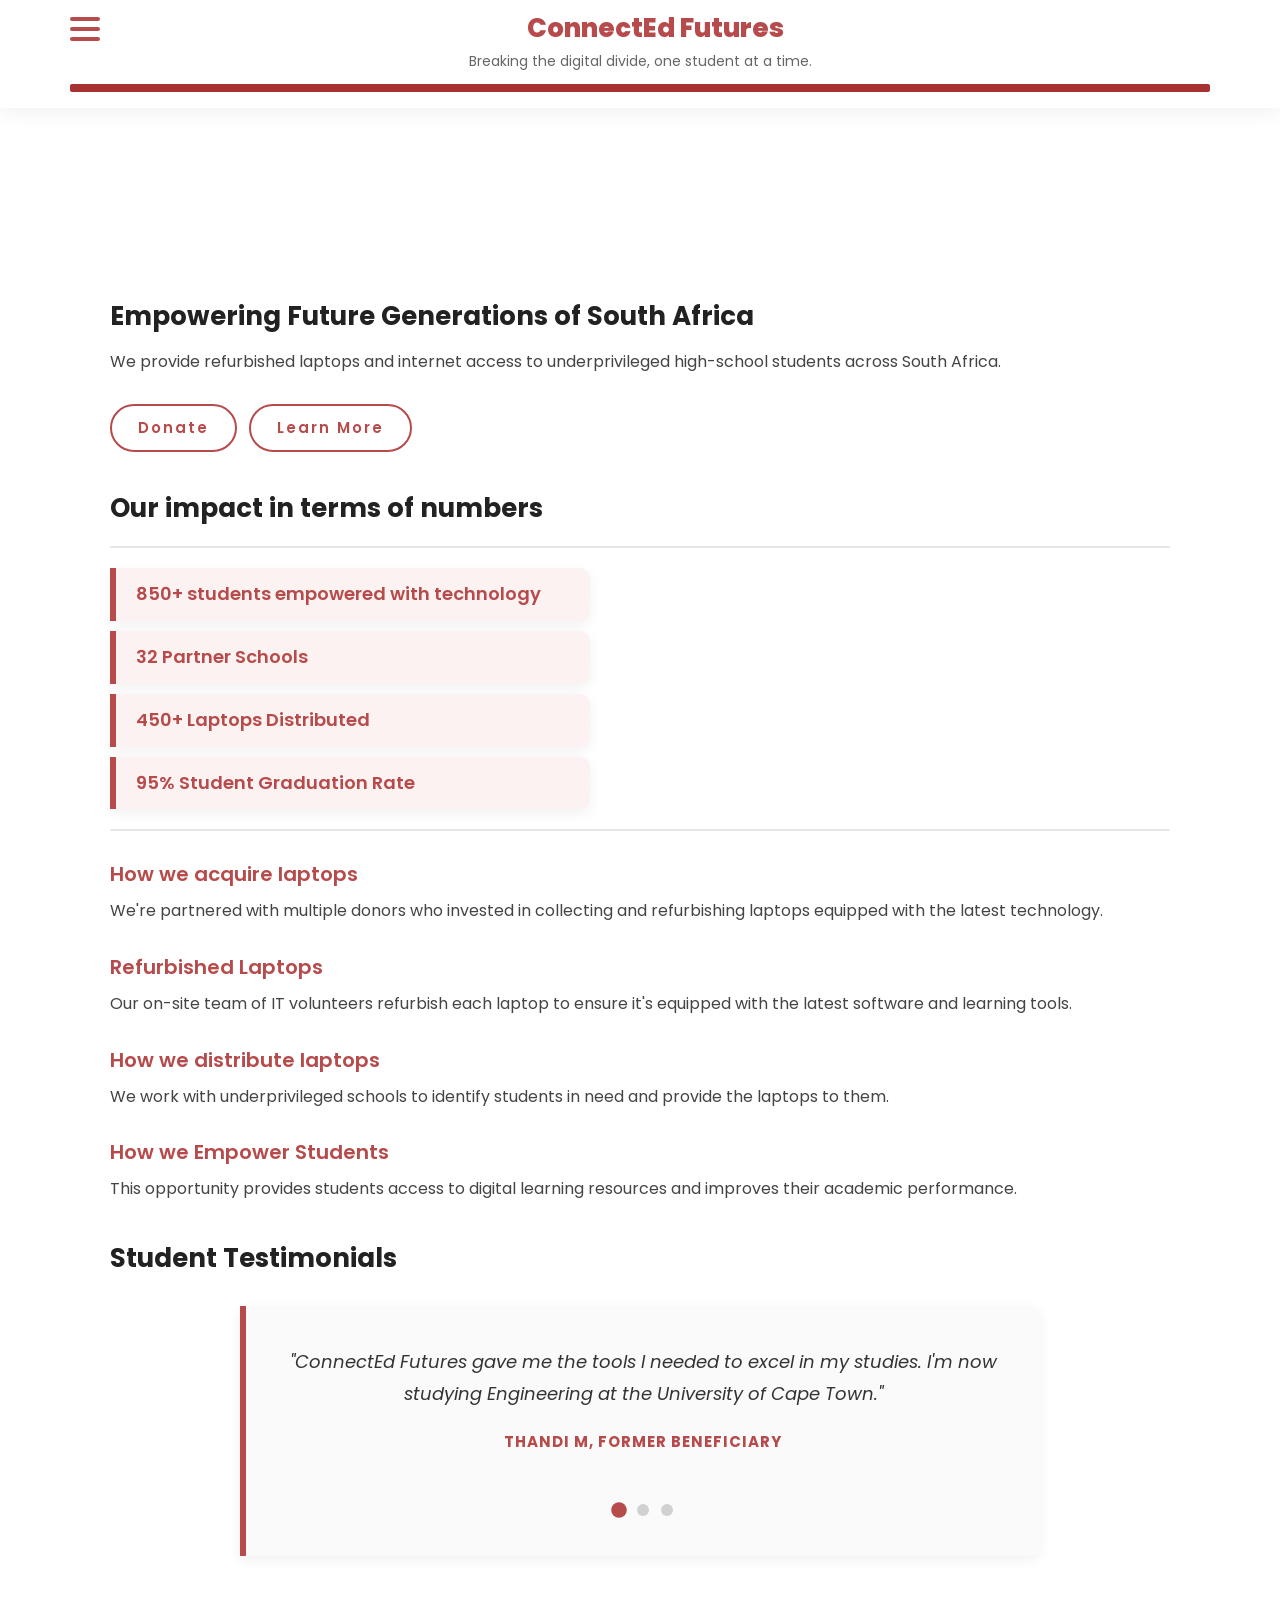
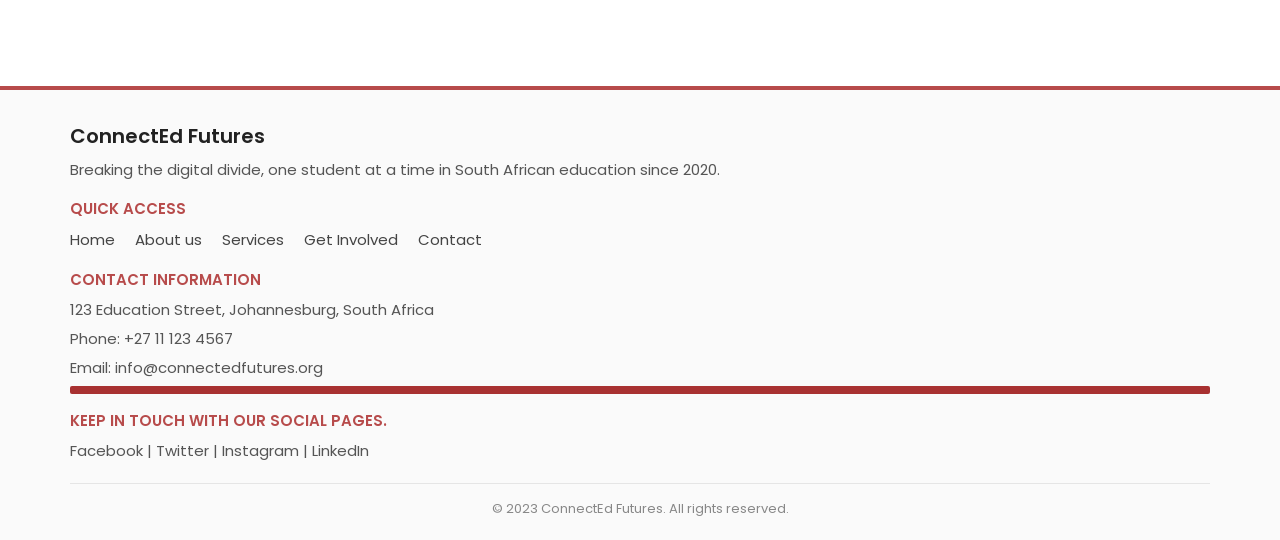
<file: index.html>
<!DOCTYPE html>
<html lang="en">
<head>
    <meta charset="UTF-8">
    <meta name="viewport" content="width=device-width, initial-scale=1.0">
    <link rel="StyleSheet" href="css/style.css">
    <link rel="stylesheet" href="https://cdnjs.cloudflare.com/ajax/libs/font-awesome/6.5.2/css/all.min.css">
    <title>ConnectEd Futures | Empowering Students Through Technology</title>
</head>
<body>

<header>
    <div class="header-inner">
        <div class="header-top">
            
            <div class="hamburger" id="hamburger-menu">
                <span></span>
                <span></span>
                <span></span>
            </div>
            
            <h1>ConnectEd Futures</h1>
            
            <div class="header-spacer"></div>
            
        </div>
        
        <p>Breaking the digital divide, one student at a time.</p>
        
        <hr class="banner-line">
        
        <nav id="nav-menu">
            <a href="index.html">Home</a>
            <a href="about.html">About</a>
            <a href="services.html">Services</a>
            <a href="enquiry.html">Enquiry</a>
            <a href="contact.html">Contact</a>
            
            <button id="theme-toggle" class="theme-btn">
                <i class="fa-solid fa-moon"></i> <span>Dark Mode</span>
            </button>
        </nav>
    </div>
</header>

<main>

    <h2>Empowering Future Generations of South Africa</h2>
    <p>We provide refurbished laptops and internet access to underprivileged high-school students across South Africa.</p>

    <div class="cta-row">
        <a href="enquiry.html" class="btn">Donate</a>
        <a href="about.html" class="btn">Learn More</a>
    </div>

    <h2>Our impact in terms of numbers</h2>
    <hr class="thin-line">

    <p class="stat">850+ students empowered with technology</p>
    <p class="stat">32 Partner Schools</p>
    <p class="stat">450+ Laptops Distributed</p>
    <p class="stat">95% Student Graduation Rate</p>

    <hr class="thin-line">

    <h3>How we acquire laptops</h3>
    <p>We're partnered with multiple donors who invested in collecting and refurbishing laptops equipped with the latest technology.</p>

    <h3>Refurbished Laptops</h3>
    <p>Our on-site team of IT volunteers refurbish each laptop to ensure it's equipped with the latest software and learning tools.</p>

    <h3>How we distribute laptops</h3>
    <p>We work with underprivileged schools to identify students in need and provide the laptops to them.</p>

    <h3>How we Empower Students</h3>
    <p>This opportunity provides students access to digital learning resources and improves their academic performance.</p>

    <h2>Student Testimonials</h2>
    
    
    <div class="testimonial-slider">
        <div class="testimonial-track" id="testimonial-track">
            <!-- The JavaScript will inject the testimonials here -->
        </div>
        
        <!-- The navigation dots -->
        <div class="slider-dots" id="slider-dots">
            <!-- Dots will be generated by JavaScript -->
        </div>
    </div>

    

</main>

<footer class="site-footer">
    <div class="site-footer-inner">
        <h4>ConnectEd Futures</h4>
        <p>Breaking the digital divide, one student at a time in South African education since 2020.</p>

        <h4>Quick Access</h4>
        <ul>
            <li><a href="index.html">Home</a></li>
            <li><a href="about.html">About us</a></li>
            <li><a href="services.html">Services</a></li>
            <li><a href="enquiry.html">Get Involved</a></li>
            <li><a href="contact.html">Contact</a></li>
        </ul>

        <h4>Contact Information</h4>
        <p>123 Education Street, Johannesburg, South Africa</p>
        <p>Phone: +27 11 123 4567</p>
        <p>Email: info@connectedfutures.org</p>

        <hr class="banner-line">

        <h4>Keep in Touch with our social pages.</h4>
        <p>Facebook | Twitter | Instagram | LinkedIn</p>

        <p>&copy; 2023 ConnectEd Futures. All rights reserved.</p>
    </div>
</footer>

    <script src="js/script.js"></script>

</body>
</html>
</file>
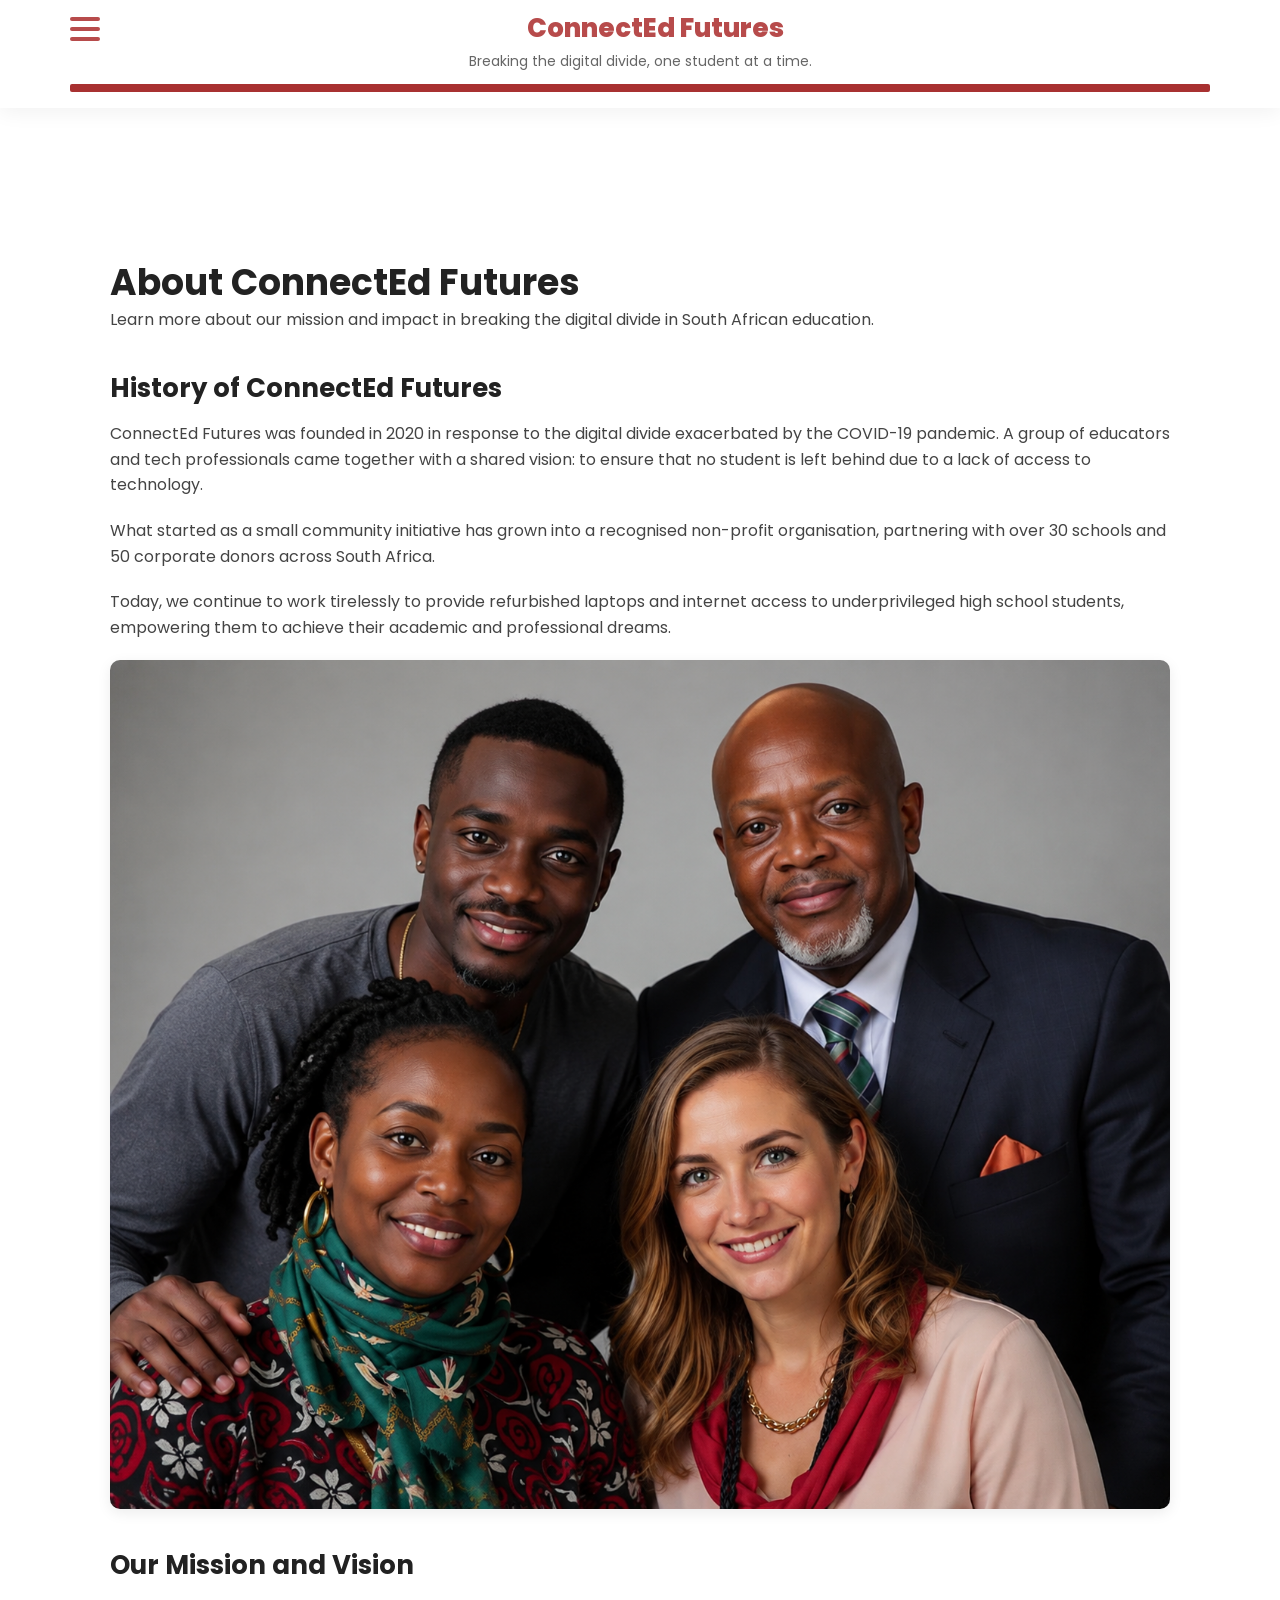
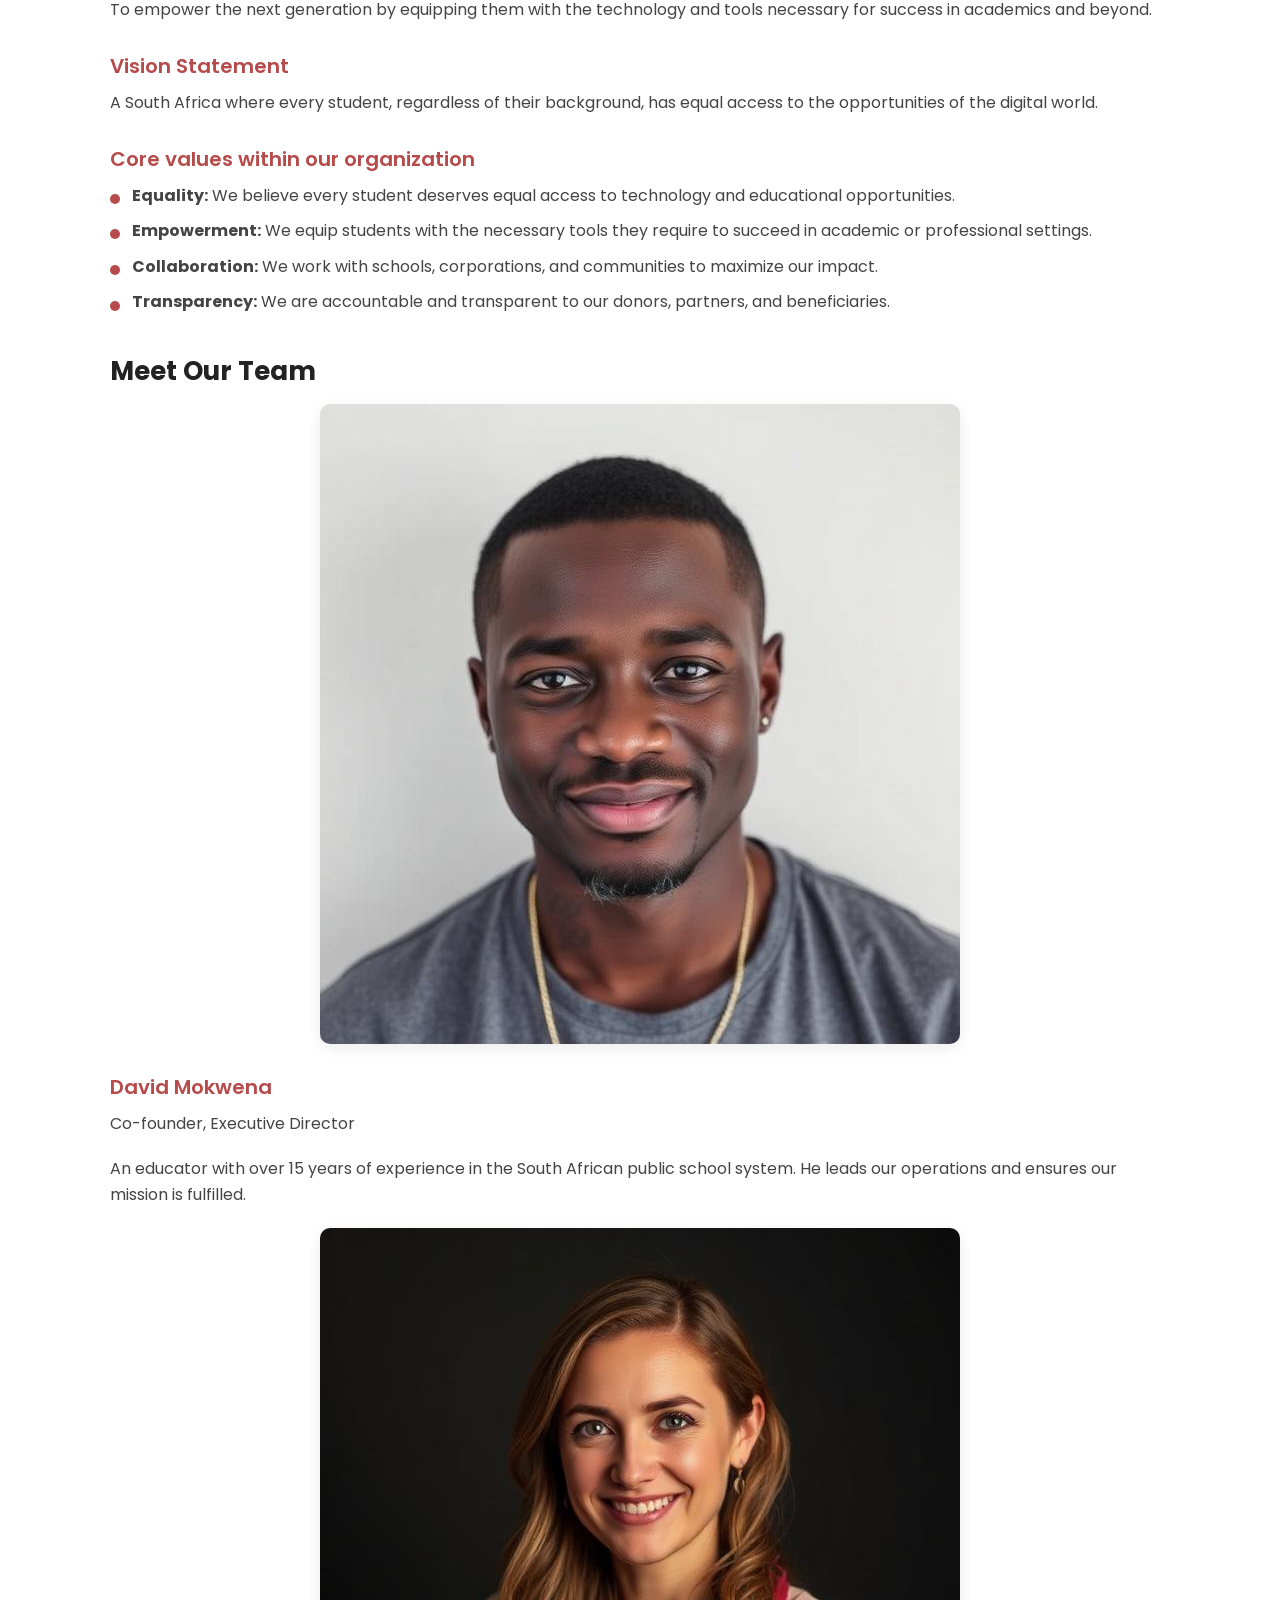
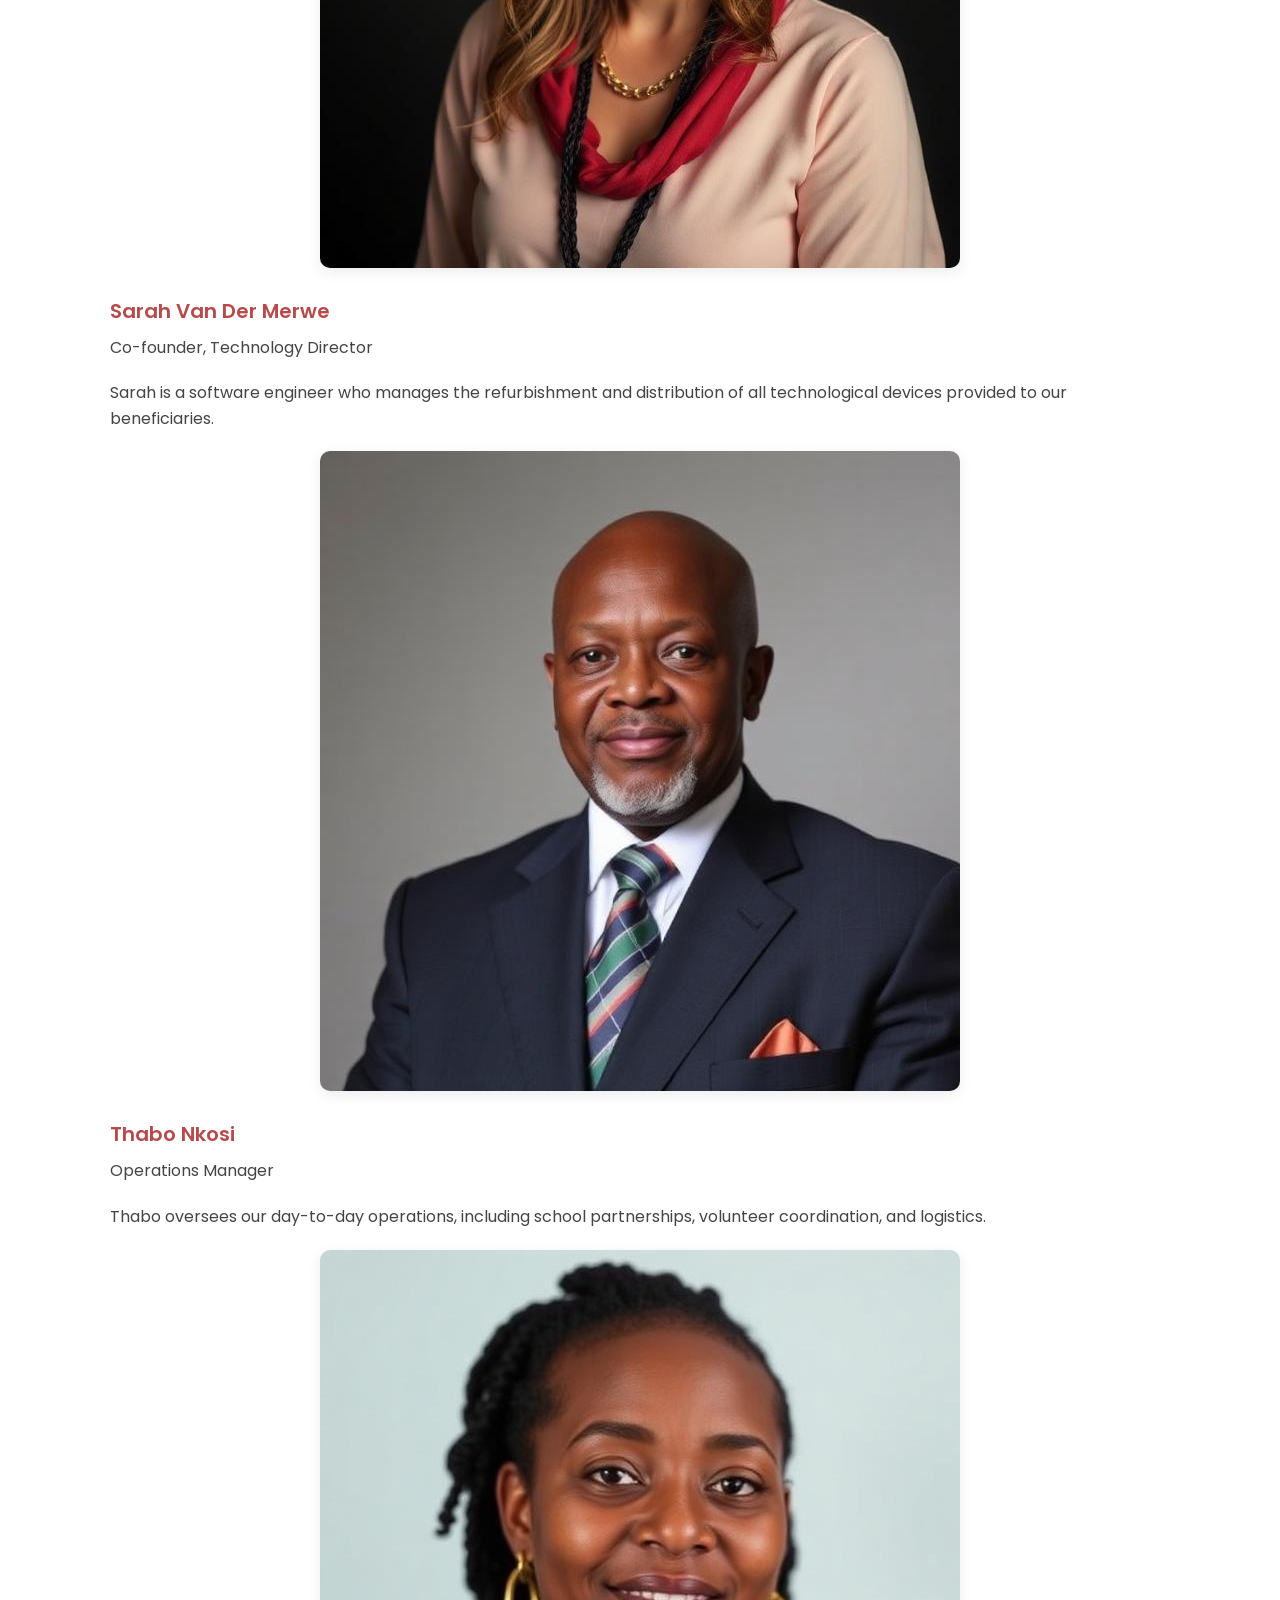
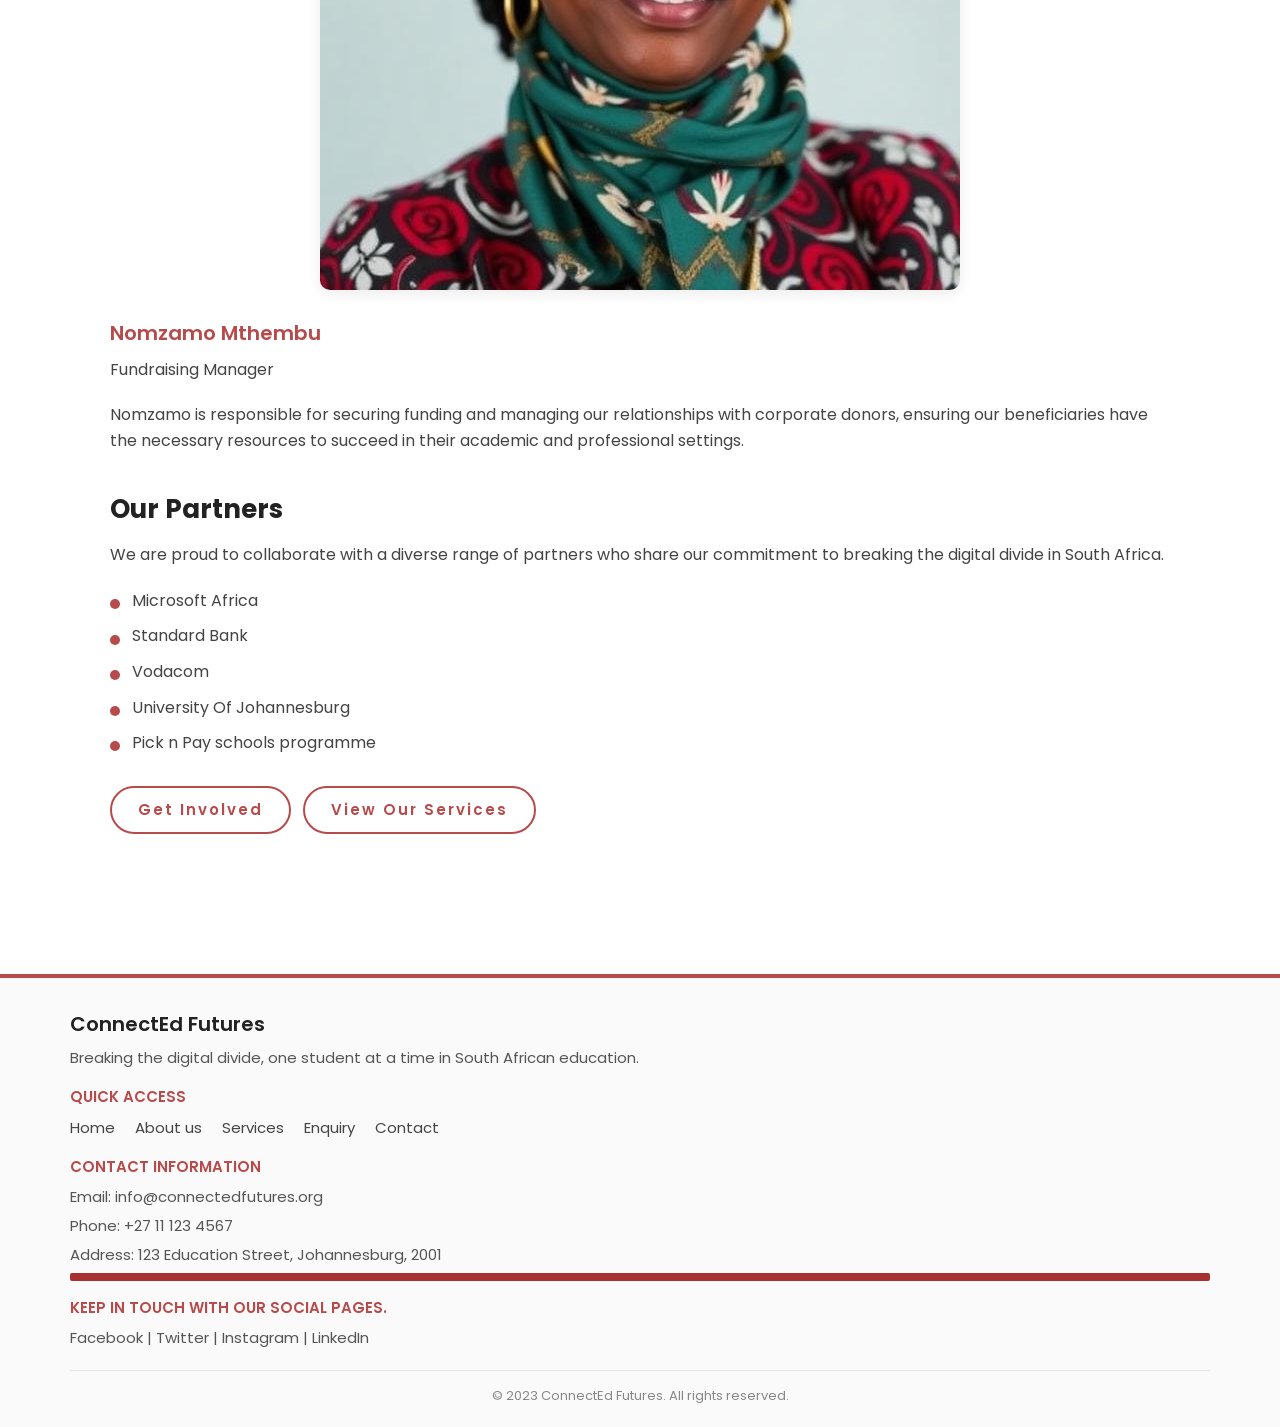
<file: about.html>
<!DOCTYPE html>
<html lang="en">
<head>
    <meta charset="UTF-8">
    <meta name="viewport" content="width=device-width, initial-scale=1.0">
    <link rel="StyleSheet" href="css/style.css">
    <link rel="stylesheet" href="https://cdnjs.cloudflare.com/ajax/libs/font-awesome/6.5.2/css/all.min.css">
    <title>About Us | ConnectEd Futures</title>
</head>
<body>

<header>
    <div class="header-inner">
        <div class="header-top">
            
            <div class="hamburger" id="hamburger-menu">
                <span></span>
                <span></span>
                <span></span>
            </div>
            
            <h1>ConnectEd Futures</h1>
            
            <div class="header-spacer"></div>
            
        </div>
        
        <p>Breaking the digital divide, one student at a time.</p>
        
        <hr class="banner-line">
        
        <nav id="nav-menu">
            <a href="index.html">Home</a>
            <a href="about.html">About</a>
            <a href="services.html">Services</a>
            <a href="enquiry.html">Enquiry</a>
            <a href="contact.html">Contact</a>
            
            <button id="theme-toggle" class="theme-btn">
                <i class="fa-solid fa-moon"></i> <span>Dark Mode</span>
            </button>
        </nav>
    </div>
</header>

<main>

    <h1>About ConnectEd Futures</h1>
    <p>Learn more about our mission and impact in breaking the digital divide in South African education.</p>

    <h2>History of ConnectEd Futures</h2>
    <p>ConnectEd Futures was founded in 2020 in response to the digital divide exacerbated by the COVID-19 pandemic. A group of educators and tech professionals came together with a shared vision: to ensure that no student is left behind due to a lack of access to technology.</p>
    <p>What started as a small community initiative has grown into a recognised non-profit organisation, partnering with over 30 schools and 50 corporate donors across South Africa.</p>
    <p>Today, we continue to work tirelessly to provide refurbished laptops and internet access to underprivileged high school students, empowering them to achieve their academic and professional dreams.</p>

    <img src="images/ConnectEd Futures.png" alt="ConnectEd Futures team">

    <h2>Our Mission and Vision</h2>
    <p>To empower the next generation by equipping them with the technology and tools necessary for success in academics and beyond.</p>

    <h3>Vision Statement</h3>
    <p>A South Africa where every student, regardless of their background, has equal access to the opportunities of the digital world.</p>

    <h3>Core values within our organization</h3>
    <ul>
        <li><b>Equality:</b> We believe every student deserves equal access to technology and educational opportunities.</li>
        <li><b>Empowerment:</b> We equip students with the necessary tools they require to succeed in academic or professional settings.</li>
        <li><b>Collaboration:</b> We work with schools, corporations, and communities to maximize our impact.</li>
        <li><b>Transparency:</b> We are accountable and transparent to our donors, partners, and beneficiaries.</li>
    </ul>

    <h2>Meet Our Team</h2>

    <img src="images/David_Mokwena.png" alt="David Mokwena">
    <h3>David Mokwena</h3>
    <p>Co-founder, Executive Director</p>
    <p>An educator with over 15 years of experience in the South African public school system. He leads our operations and ensures our mission is fulfilled.</p>

    <img src="images/Sarah Van De Merwe.png" alt="Sarah Van Der Merwe">
    <h3>Sarah Van Der Merwe</h3>
    <p>Co-founder, Technology Director</p>
    <p>Sarah is a software engineer who manages the refurbishment and distribution of all technological devices provided to our beneficiaries.</p>

    <img src="images/Thabo Nkosi.png" alt="Thabo Nkosi">
    <h3>Thabo Nkosi</h3>
    <p>Operations Manager</p>
    <p>Thabo oversees our day-to-day operations, including school partnerships, volunteer coordination, and logistics.</p>

    <img src="images/Nomzamo Mthembu.png" alt="Nomzamo Mthembu">
    <h3>Nomzamo Mthembu</h3>
    <p>Fundraising Manager</p>
    <p>Nomzamo is responsible for securing funding and managing our relationships with corporate donors, ensuring our beneficiaries have the necessary resources to succeed in their academic and professional settings.</p>

    <h2>Our Partners</h2>
    <p>We are proud to collaborate with a diverse range of partners who share our commitment to breaking the digital divide in South Africa.</p>
    <ul>
        <li>Microsoft Africa</li>
        <li>Standard Bank</li>
        <li>Vodacom</li>
        <li>University Of Johannesburg</li>
        <li>Pick n Pay schools programme</li>
    </ul>

    <div class="cta-row">
        <a href="enquiry.html" class="btn">Get Involved</a>
        <a href="services.html" class="btn">View Our Services</a>
    </div>

</main>

<footer class="site-footer">
    <div class="site-footer-inner">
        <h4>ConnectEd Futures</h4>
        <p>Breaking the digital divide, one student at a time in South African education.</p>

        <h4>Quick Access</h4>
        <ul>
            <li><a href="index.html">Home</a></li>
            <li><a href="about.html">About us</a></li>
            <li><a href="services.html">Services</a></li>
            <li><a href="enquiry.html">Enquiry</a></li>
            <li><a href="contact.html">Contact</a></li>
        </ul>

        <h4>Contact Information</h4>
        <p>Email: info@connectedfutures.org</p>
        <p>Phone: +27 11 123 4567</p>
        <p>Address: 123 Education Street, Johannesburg, 2001</p>

        <hr class="banner-line">

        <h4>Keep in Touch with our social pages.</h4>
        <p>Facebook | Twitter | Instagram | LinkedIn</p>

        <p>&copy; 2023 ConnectEd Futures. All rights reserved.</p>
    </div>
</footer>

    <script src="js/script.js"></script>

</body>
</html>
</file>
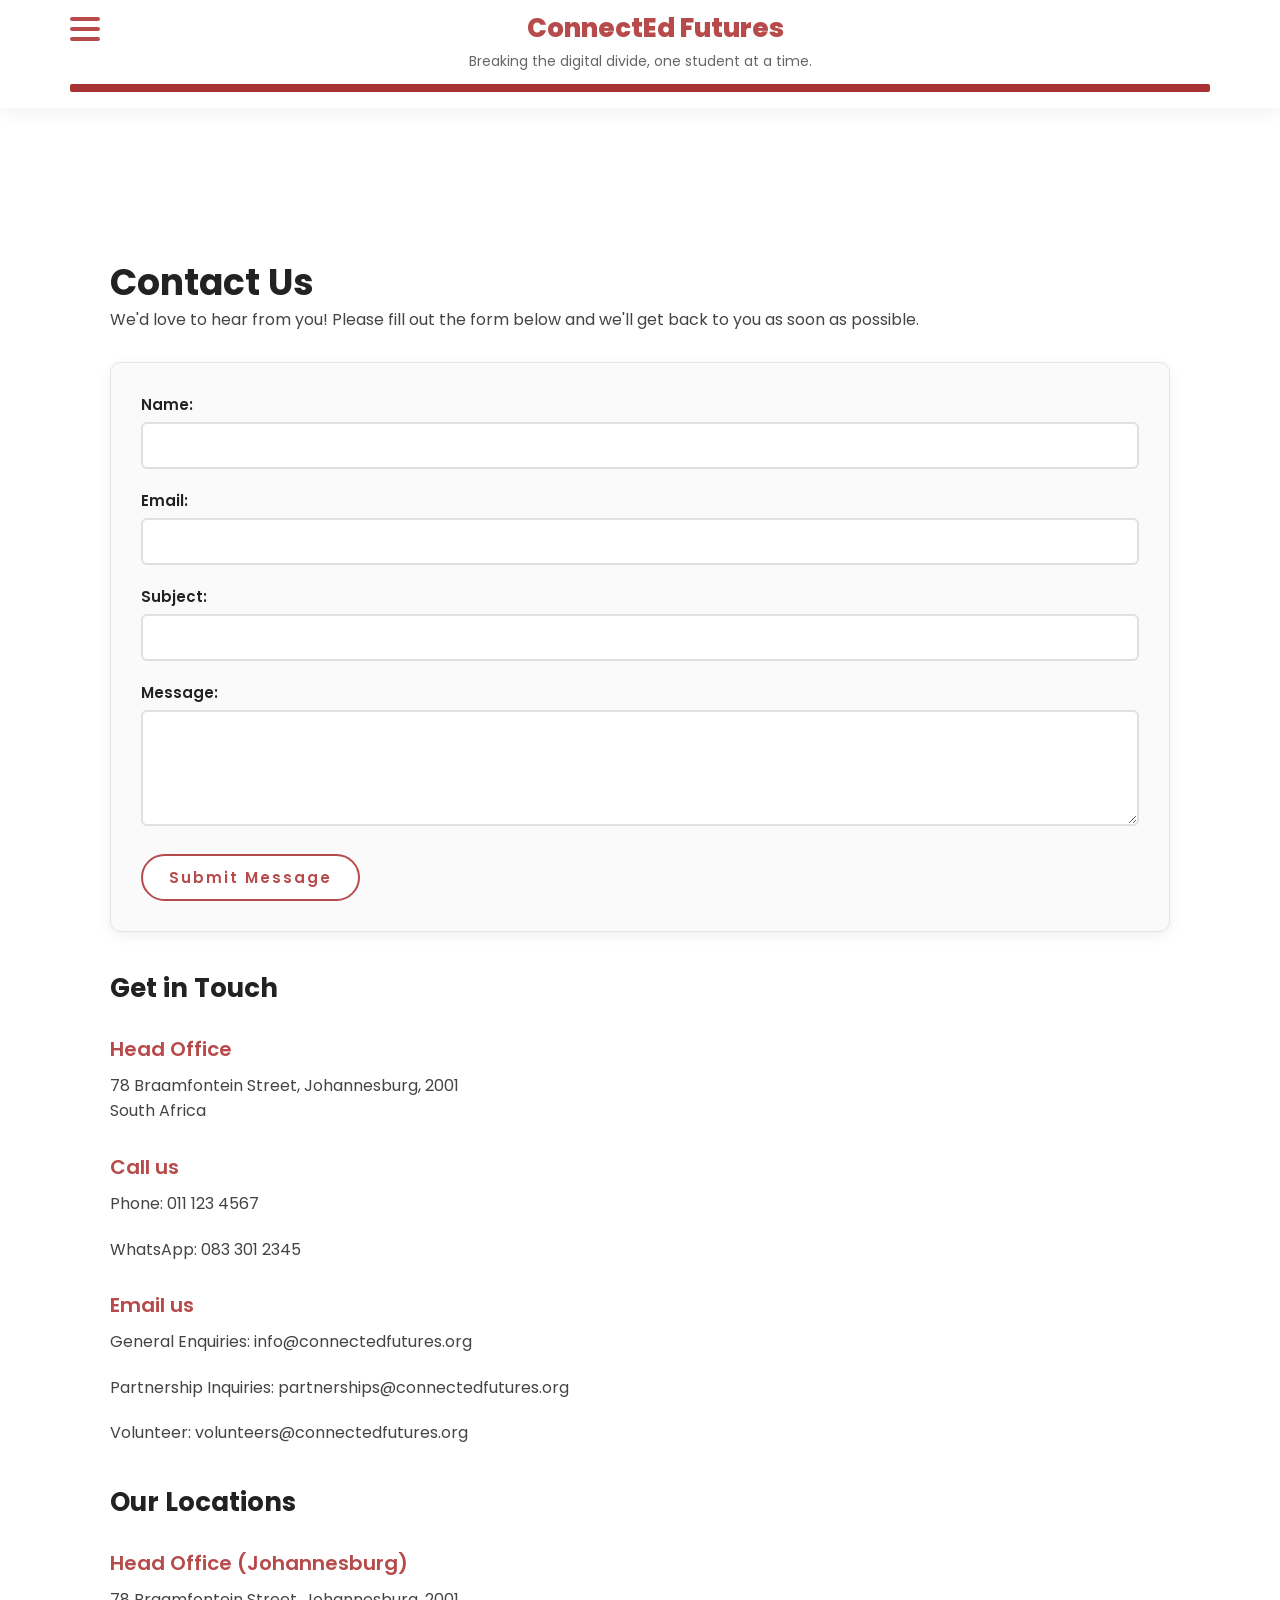
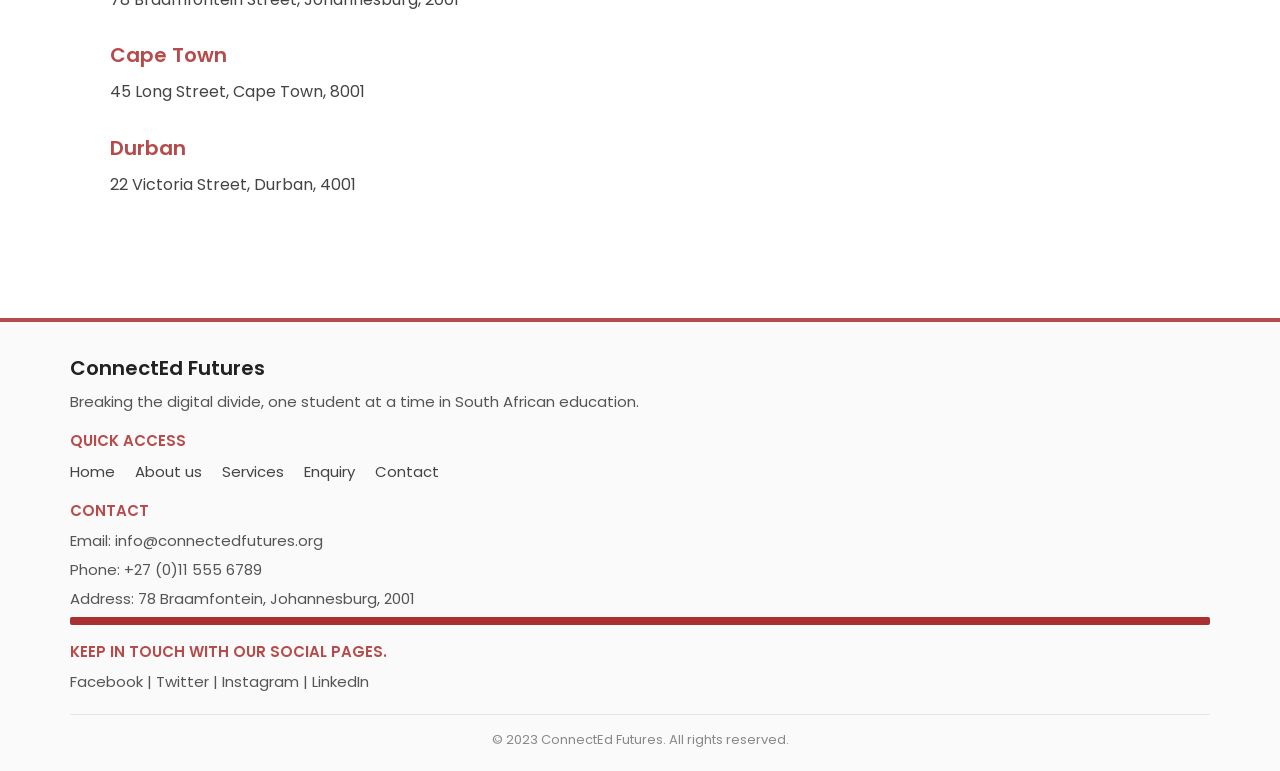
<file: contact.html>
<!DOCTYPE html>
<html lang="en">
<head>
    <meta charset="UTF-8">
    <meta name="viewport" content="width=device-width, initial-scale=1.0">
    <link rel="StyleSheet" href="css/style.css">
    <link rel="stylesheet" href="https://cdnjs.cloudflare.com/ajax/libs/font-awesome/6.5.2/css/all.min.css">
    <title>Contact Us | ConnectEd Futures</title>
</head>
<body>

<header>
    <div class="header-inner">
        <div class="header-top">
            
            <div class="hamburger" id="hamburger-menu">
                <span></span>
                <span></span>
                <span></span>
            </div>
            
            <h1>ConnectEd Futures</h1>
            
            <div class="header-spacer"></div>
            
        </div>
        
        <p>Breaking the digital divide, one student at a time.</p>
        
        <hr class="banner-line">
        
        <nav id="nav-menu">
            <a href="index.html">Home</a>
            <a href="about.html">About</a>
            <a href="services.html">Services</a>
            <a href="enquiry.html">Enquiry</a>
            <a href="contact.html">Contact</a>
            
            <button id="theme-toggle" class="theme-btn">
                <i class="fa-solid fa-moon"></i> <span>Dark Mode</span>
            </button>
        </nav>
    </div>
</header>

<main>

    <h1>Contact Us</h1>
    <p>We'd love to hear from you! Please fill out the form below and we'll get back to you as soon as possible.</p>

    <form action="submit_contact_form.php" method="post">
        <label for="name">Name:</label>
        <input type="text" id="name" name="name" required>

        <label for="email">Email:</label>
        <input type="email" id="email" name="email" required>

        <label for="subject">Subject:</label>
        <input type="text" id="subject" name="subject" required>

        <label for="message">Message:</label>
        <textarea id="message" name="message" rows="4" required></textarea>

        <button type="submit">Submit Message</button>
    </form>

    <h2>Get in Touch</h2>

    <h3>Head Office</h3>
    <p>78 Braamfontein Street, Johannesburg, 2001<br>South Africa</p>

    <h3>Call us</h3>
    <p>Phone: 011 123 4567</p>
    <p>WhatsApp: 083 301 2345</p>

    <h3>Email us</h3>
    <p>General Enquiries: info@connectedfutures.org</p>
    <p>Partnership Inquiries: partnerships@connectedfutures.org</p>
    <p>Volunteer: volunteers@connectedfutures.org</p>

    <h2>Our Locations</h2>

    <h3>Head Office (Johannesburg)</h3>
    <p>78 Braamfontein Street, Johannesburg, 2001</p>

    <h3>Cape Town</h3>
    <p>45 Long Street, Cape Town, 8001</p>

    <h3>Durban</h3>
    <p>22 Victoria Street, Durban, 4001</p>

</main>

<footer class="site-footer">
    <div class="site-footer-inner">
        <h4>ConnectEd Futures</h4>
        <p>Breaking the digital divide, one student at a time in South African education.</p>

        <h4>Quick Access</h4>
        <ul>
            <li><a href="index.html">Home</a></li>
            <li><a href="about.html">About us</a></li>
            <li><a href="services.html">Services</a></li>
            <li><a href="enquiry.html">Enquiry</a></li>
            <li><a href="contact.html">Contact</a></li>
        </ul>

        <h4>Contact</h4>
        <p>Email: info@connectedfutures.org</p>
        <p>Phone: +27 (0)11 555 6789</p>
        <p>Address: 78 Braamfontein, Johannesburg, 2001</p>

        <hr class="banner-line">

        <h4>Keep in Touch with our social pages.</h4>
        <p>Facebook | Twitter | Instagram | LinkedIn</p>

        <p>&copy; 2023 ConnectEd Futures. All rights reserved.</p>
    </div>
</footer>

    <script src="js/script.js"></script>    

</body>
</html>
</file>
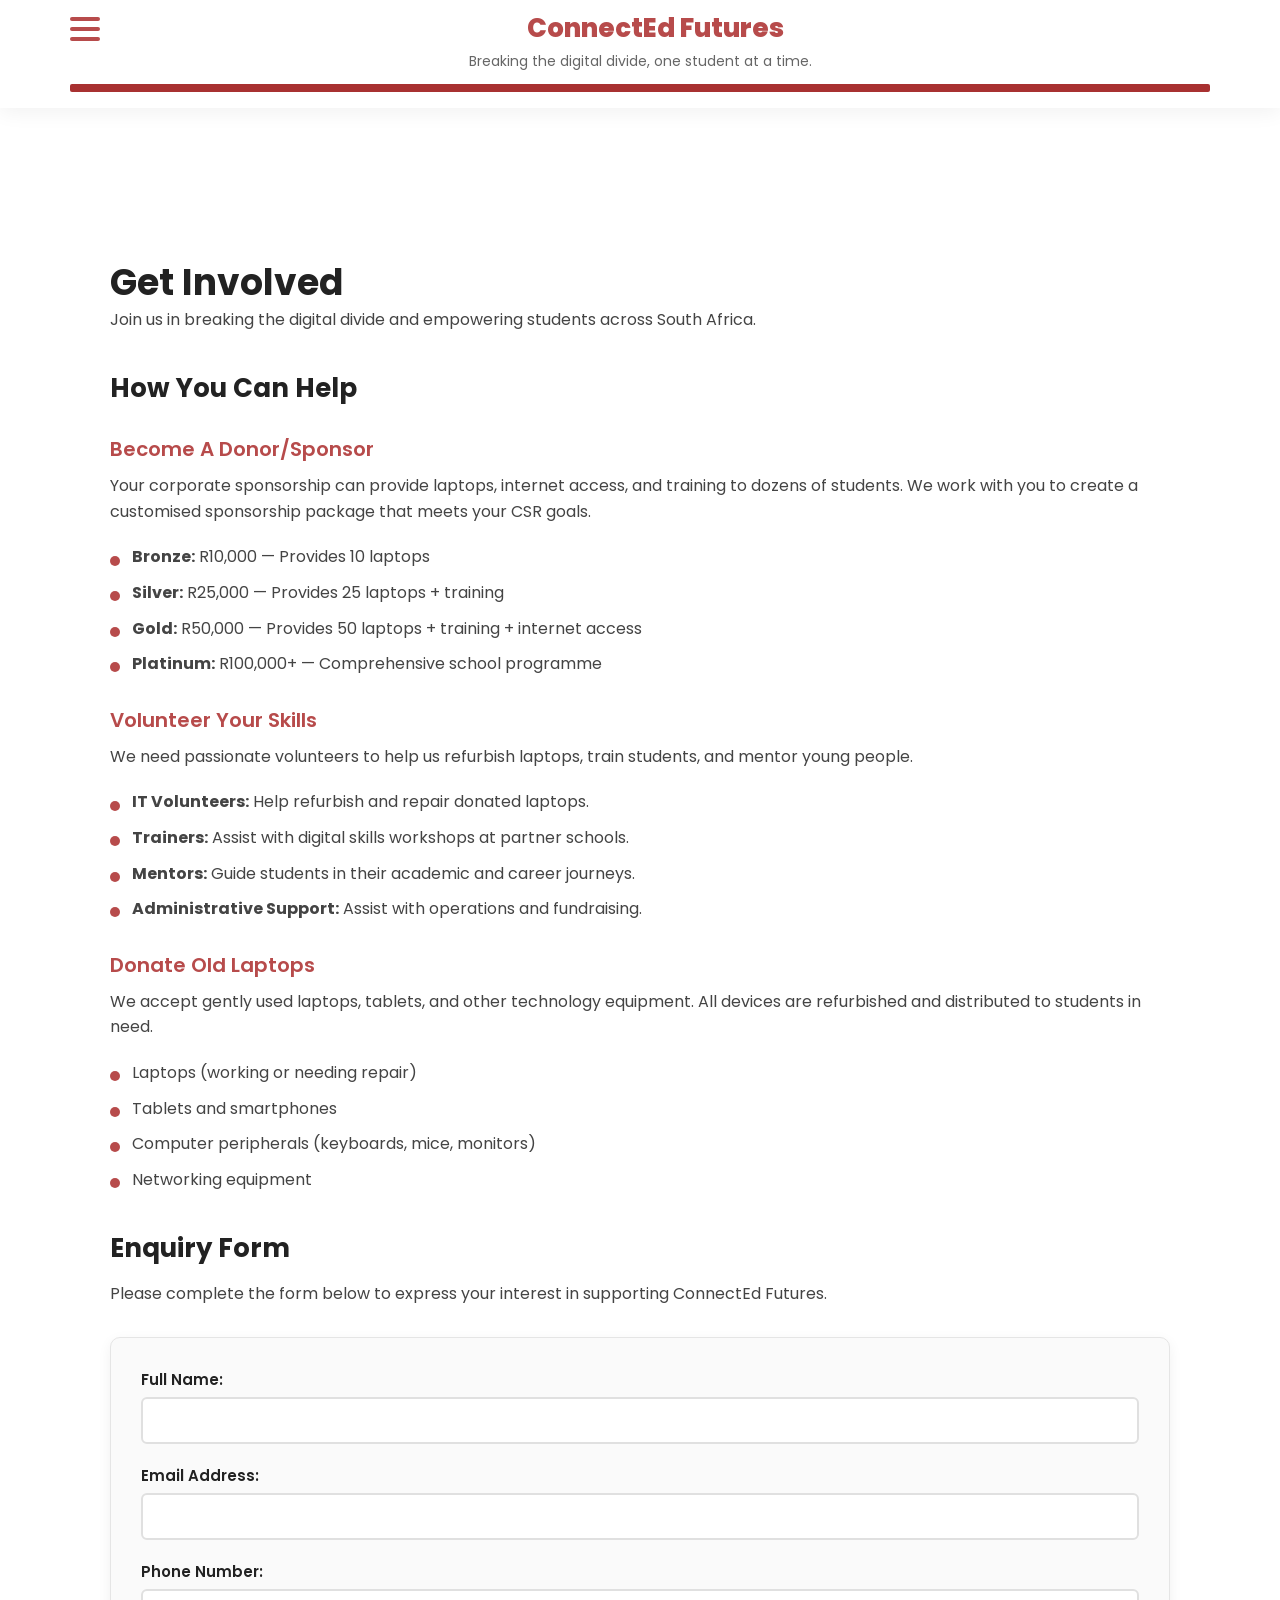
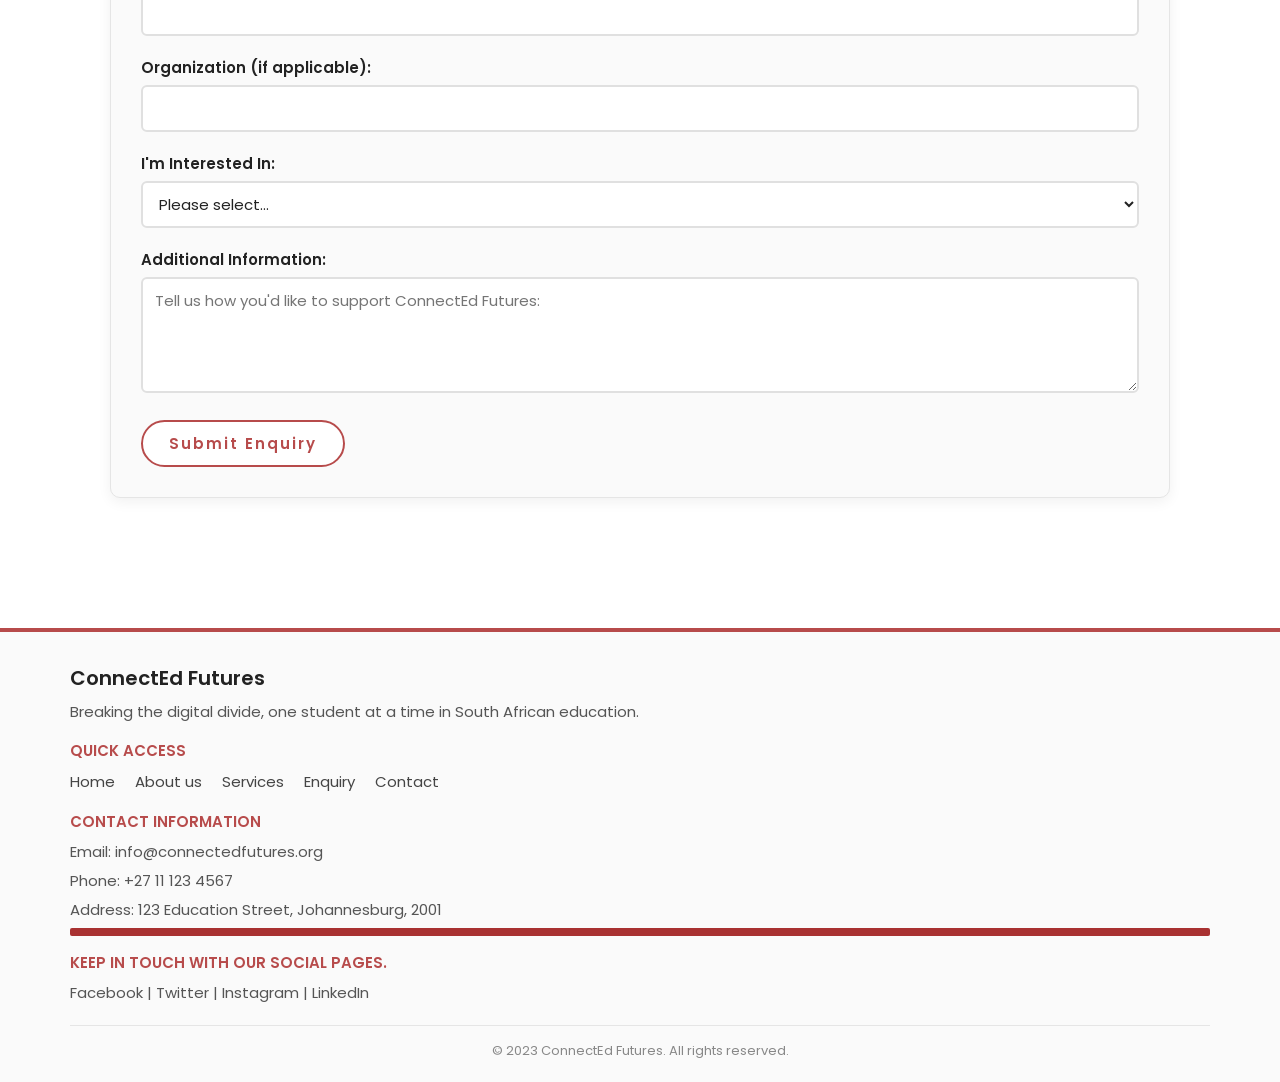
<file: enquiry.html>
<!DOCTYPE html>
<html lang="en">
<head>
    <meta charset="UTF-8">
    <meta name="viewport" content="width=device-width, initial-scale=1.0">
    <link rel="StyleSheet" href="css/style.css">
    <link rel="stylesheet" href="https://cdnjs.cloudflare.com/ajax/libs/font-awesome/6.5.2/css/all.min.css">
    <title>Get Involved | ConnectEd Futures</title>
</head>
<body>

<header>
    <div class="header-inner">
        <div class="header-top">
            
            <div class="hamburger" id="hamburger-menu">
                <span></span>
                <span></span>
                <span></span>
            </div>
            
            <h1>ConnectEd Futures</h1>
            
            <div class="header-spacer"></div>
            
        </div>
        
        <p>Breaking the digital divide, one student at a time.</p>
        
        <hr class="banner-line">
        
        <nav id="nav-menu">
            <a href="index.html">Home</a>
            <a href="about.html">About</a>
            <a href="services.html">Services</a>
            <a href="enquiry.html">Enquiry</a>
            <a href="contact.html">Contact</a>
            
            <button id="theme-toggle" class="theme-btn">
                <i class="fa-solid fa-moon"></i> <span>Dark Mode</span>
            </button>
        </nav>
    </div>
</header>

<main>

    <h1>Get Involved</h1>
    <p>Join us in breaking the digital divide and empowering students across South Africa.</p>

    <h2>How You Can Help</h2>

    <h3>Become A Donor/Sponsor</h3>
    <p>Your corporate sponsorship can provide laptops, internet access, and training to dozens of students. We work with you to create a customised sponsorship package that meets your CSR goals.</p>

    <ul>
        <li><strong>Bronze:</strong> R10,000 — Provides 10 laptops</li>
        <li><strong>Silver:</strong> R25,000 — Provides 25 laptops + training</li>
        <li><strong>Gold:</strong> R50,000 — Provides 50 laptops + training + internet access</li>
        <li><strong>Platinum:</strong> R100,000+ — Comprehensive school programme</li>
    </ul>

    <h3>Volunteer Your Skills</h3>
    <p>We need passionate volunteers to help us refurbish laptops, train students, and mentor young people.</p>

    <ul>
        <li><strong>IT Volunteers:</strong> Help refurbish and repair donated laptops.</li>
        <li><strong>Trainers:</strong> Assist with digital skills workshops at partner schools.</li>
        <li><strong>Mentors:</strong> Guide students in their academic and career journeys.</li>
        <li><strong>Administrative Support:</strong> Assist with operations and fundraising.</li>
    </ul>

    <h3>Donate Old Laptops</h3>
    <p>We accept gently used laptops, tablets, and other technology equipment. All devices are refurbished and distributed to students in need.</p>

    <ul>
        <li>Laptops (working or needing repair)</li>
        <li>Tablets and smartphones</li>
        <li>Computer peripherals (keyboards, mice, monitors)</li>
        <li>Networking equipment</li>
    </ul>

    <h2>Enquiry Form</h2>
    <p>Please complete the form below to express your interest in supporting ConnectEd Futures.</p>

    <form action="#" method="post">
        <label for="name">Full Name:</label>
        <input type="text" id="name" name="name" required>

        <label for="email">Email Address:</label>
        <input type="email" id="email" name="email" required>

        <label for="phone">Phone Number:</label>
        <input type="tel" id="phone" name="phone">

        <label for="organisation">Organization (if applicable):</label>
        <input type="text" id="organisation" name="organisation">

        <label for="enquiry-type">I'm Interested In:</label>
        <select id="enquiry-type" name="enquiry-type" required>
            <option value="">Please select...</option>
            <option value="sponsor">Become a Sponsor</option>
            <option value="volunteer">Become a Volunteer</option>
            <option value="laptop_donation">Laptop Donation</option>
            <option value="partnership">Partnership</option>
            <option value="other">Other</option>
        </select>

        <label for="message">Additional Information:</label>
        <textarea id="message" name="message" rows="4" placeholder="Tell us how you'd like to support ConnectEd Futures:"></textarea>

        <button type="submit">Submit Enquiry</button>
    </form>

</main>

<footer class="site-footer">
    <div class="site-footer-inner">
        <h4>ConnectEd Futures</h4>
        <p>Breaking the digital divide, one student at a time in South African education.</p>

        <h4>Quick Access</h4>
        <ul>
            <li><a href="index.html">Home</a></li>
            <li><a href="about.html">About us</a></li>
            <li><a href="services.html">Services</a></li>
            <li><a href="enquiry.html">Enquiry</a></li>
            <li><a href="contact.html">Contact</a></li>
        </ul>

        <h4>Contact Information</h4>
        <p>Email: info@connectedfutures.org</p>
        <p>Phone: +27 11 123 4567</p>
        <p>Address: 123 Education Street, Johannesburg, 2001</p>

        <hr class="banner-line">

        <h4>Keep in Touch with our social pages.</h4>
        <p>Facebook | Twitter | Instagram | LinkedIn</p>

        <p>&copy; 2023 ConnectEd Futures. All rights reserved.</p>
    </div>
</footer>

    <script src="js/script.js"></script>

</body>
</html>
</file>
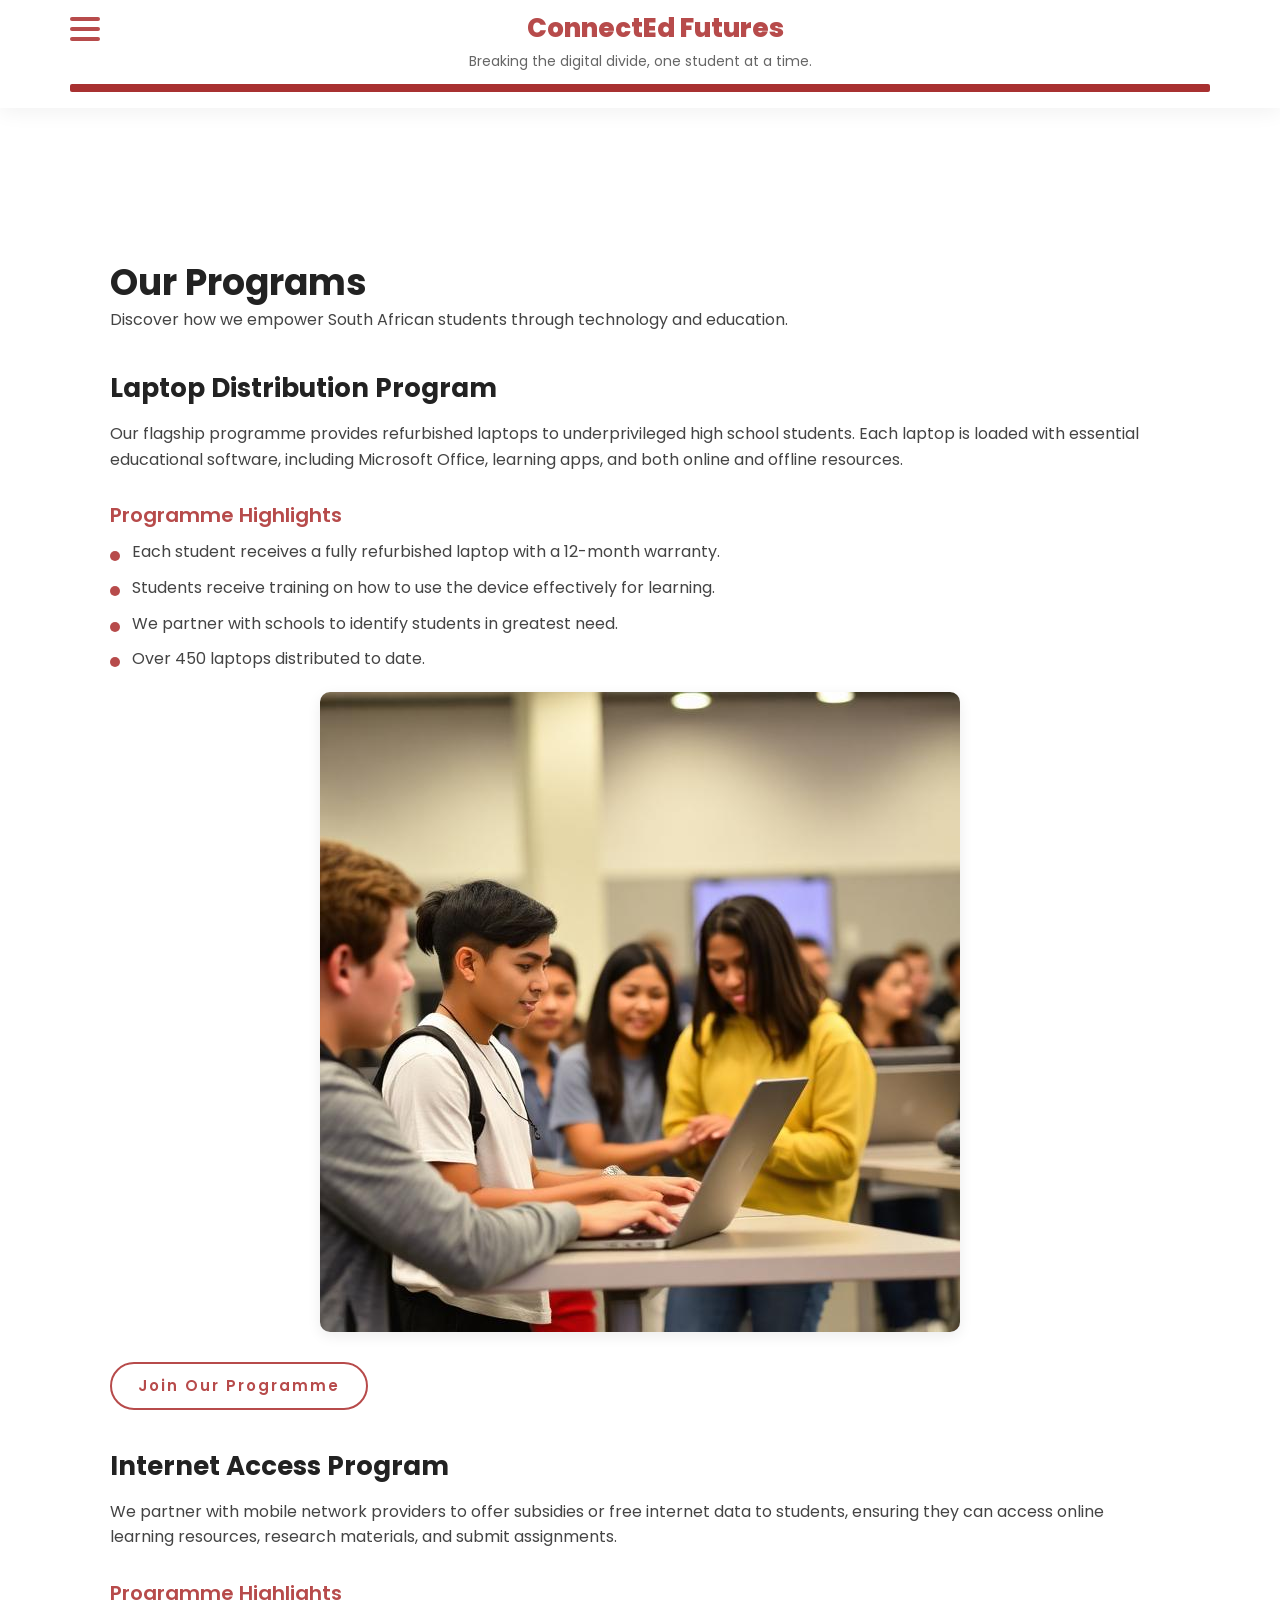
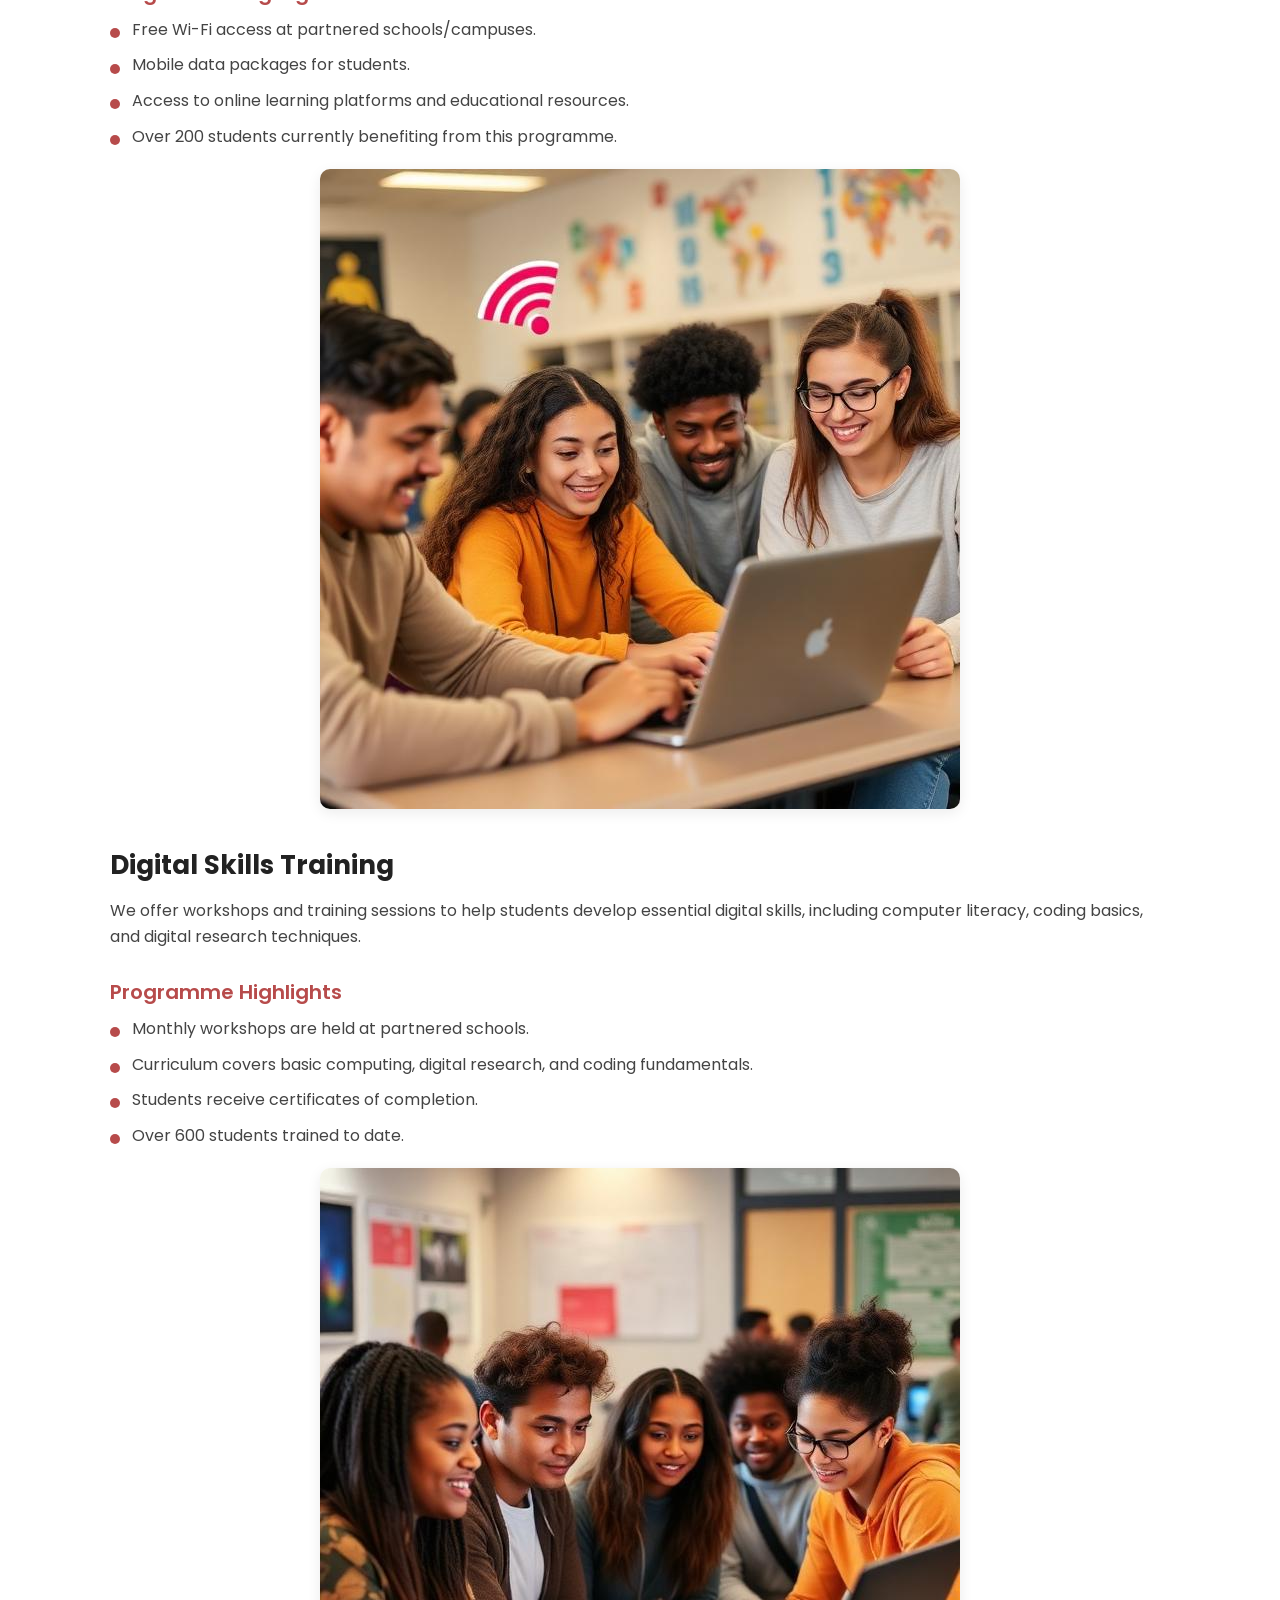
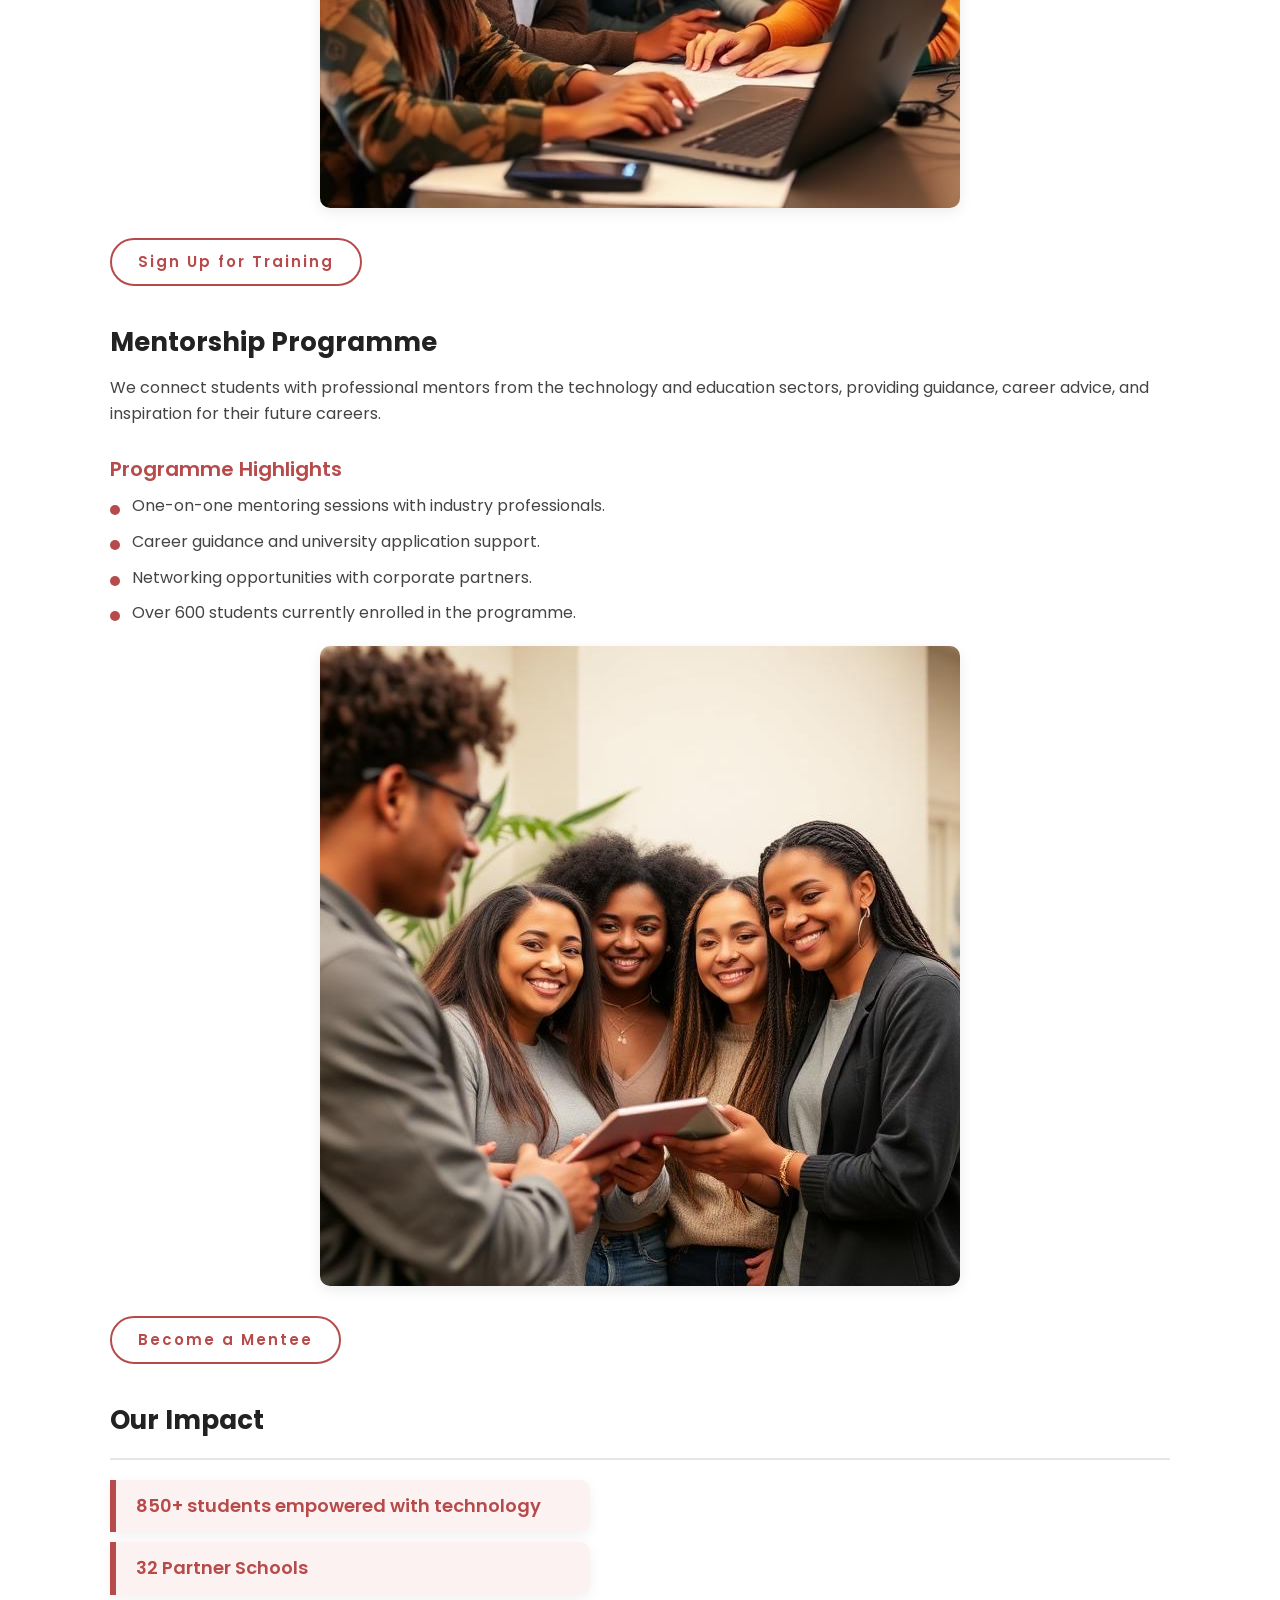
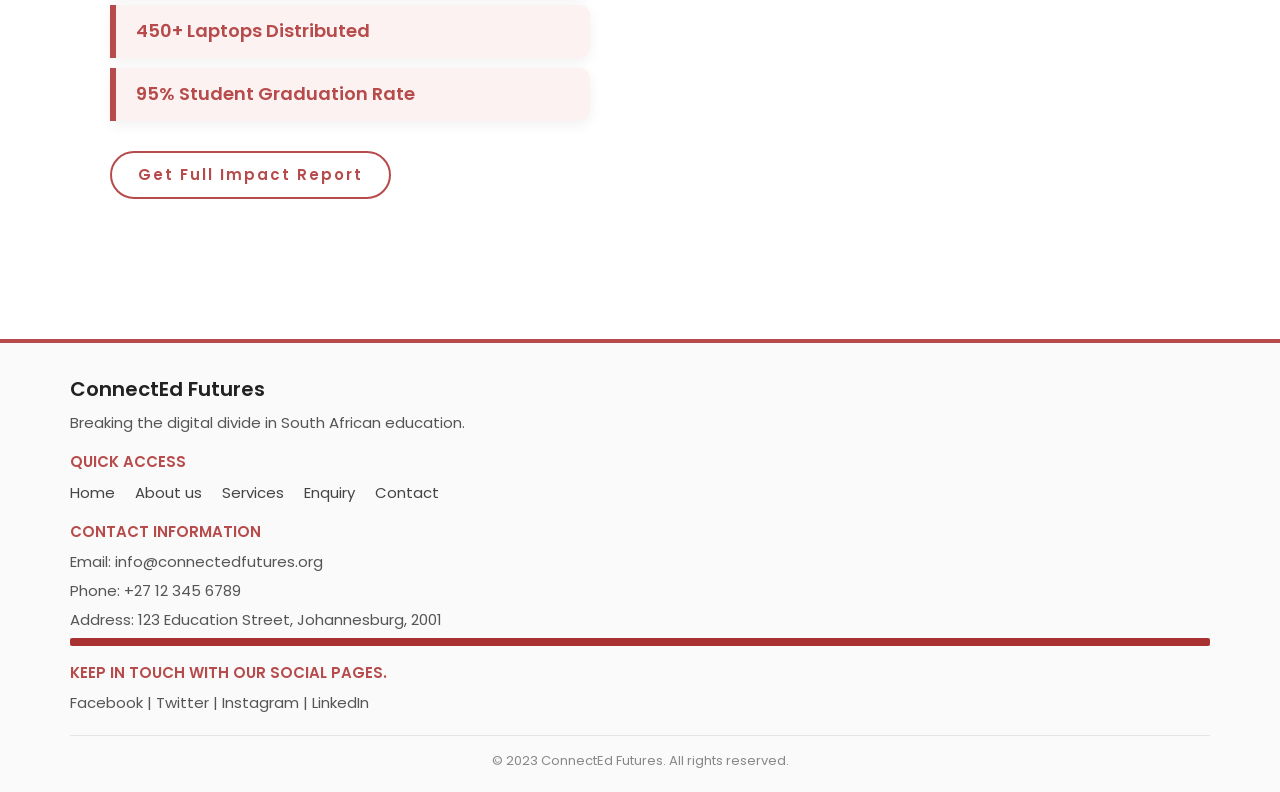
<file: services.html>
<!DOCTYPE html>
<html lang="en">
<head>
    <meta charset="UTF-8">
    <meta name="viewport" content="width=device-width, initial-scale=1.0">
    <link rel="StyleSheet" href="css/style.css">
    <link rel="stylesheet" href="https://cdnjs.cloudflare.com/ajax/libs/font-awesome/6.5.2/css/all.min.css">
    <title>Our Programs | ConnectEd Futures</title>
</head>
<body>

<header>
    <div class="header-inner">
        <div class="header-top">
            
            <div class="hamburger" id="hamburger-menu">
                <span></span>
                <span></span>
                <span></span>
            </div>
            
            <h1>ConnectEd Futures</h1>
            
            <div class="header-spacer"></div>
            
        </div>
        
        <p>Breaking the digital divide, one student at a time.</p>
        
        <hr class="banner-line">
        
        <nav id="nav-menu">
            <a href="index.html">Home</a>
            <a href="about.html">About</a>
            <a href="services.html">Services</a>
            <a href="enquiry.html">Enquiry</a>
            <a href="contact.html">Contact</a>
            
            <button id="theme-toggle" class="theme-btn">
                <i class="fa-solid fa-moon"></i> <span>Dark Mode</span>
            </button>
        </nav>
    </div>
</header>

<main>

    <h1>Our Programs</h1>
    <p>Discover how we empower South African students through technology and education.</p>

    <h2>Laptop Distribution Program</h2>
    <p>Our flagship programme provides refurbished laptops to underprivileged high school students. Each laptop is loaded with essential educational software, including Microsoft Office, learning apps, and both online and offline resources.</p>

    <h3>Programme Highlights</h3>
    <ul>
        <li>Each student receives a fully refurbished laptop with a 12-month warranty.</li>
        <li>Students receive training on how to use the device effectively for learning.</li>
        <li>We partner with schools to identify students in greatest need.</li>
        <li>Over 450 laptops distributed to date.</li>
    </ul>

    <img src="images/Students receiving laptops.png" alt="Students receiving laptops">

    <div class="cta-row">
        <a href="enquiry.html" class="btn">Join Our Programme</a>
    </div>

    <h2>Internet Access Program</h2>
    <p>We partner with mobile network providers to offer subsidies or free internet data to students, ensuring they can access online learning resources, research materials, and submit assignments.</p>

    <h3>Programme Highlights</h3>
    <ul>
        <li>Free Wi-Fi access at partnered schools/campuses.</li>
        <li>Mobile data packages for students.</li>
        <li>Access to online learning platforms and educational resources.</li>
        <li>Over 200 students currently benefiting from this programme.</li>
    </ul>

    <img src="images/Wifi Access.png" alt="Wi-Fi access for students">

    <h2>Digital Skills Training</h2>
    <p>We offer workshops and training sessions to help students develop essential digital skills, including computer literacy, coding basics, and digital research techniques.</p>

    <h3>Programme Highlights</h3>
    <ul>
        <li>Monthly workshops are held at partnered schools.</li>
        <li>Curriculum covers basic computing, digital research, and coding fundamentals.</li>
        <li>Students receive certificates of completion.</li>
        <li>Over 600 students trained to date.</li>
    </ul>

    <img src="images/Workshop.png" alt="Digital skills workshop">

    <div class="cta-row">
        <a href="enquiry.html" class="btn">Sign Up for Training</a>
    </div>

    <h2>Mentorship Programme</h2>
    <p>We connect students with professional mentors from the technology and education sectors, providing guidance, career advice, and inspiration for their future careers.</p>

    <h3>Programme Highlights</h3>
    <ul>
        <li>One-on-one mentoring sessions with industry professionals.</li>
        <li>Career guidance and university application support.</li>
        <li>Networking opportunities with corporate partners.</li>
        <li>Over 600 students currently enrolled in the programme.</li>
    </ul>

    <img src="images/Mentor Mentee.png" alt="Mentor and mentee session">

    <div class="cta-row">
        <a href="enquiry.html" class="btn">Become a Mentee</a>
    </div>

    <h2>Our Impact</h2>
    <hr class="thin-line">

    <p class="stat">850+ students empowered with technology</p>
    <p class="stat">32 Partner Schools</p>
    <p class="stat">450+ Laptops Distributed</p>
    <p class="stat">95% Student Graduation Rate</p>

    <div class="cta-row">
        <a href="enquiry.html" class="btn">Get Full Impact Report</a>
    </div>

</main>

<footer class="site-footer">
    <div class="site-footer-inner">
        <h4>ConnectEd Futures</h4>
        <p>Breaking the digital divide in South African education.</p>

        <h4>Quick Access</h4>
        <ul>
            <li><a href="index.html">Home</a></li>
            <li><a href="about.html">About us</a></li>
            <li><a href="services.html">Services</a></li>
            <li><a href="enquiry.html">Enquiry</a></li>
            <li><a href="contact.html">Contact</a></li>
        </ul>

        <h4>Contact Information</h4>
        <p>Email: info@connectedfutures.org</p>
        <p>Phone: +27 12 345 6789</p>
        <p>Address: 123 Education Street, Johannesburg, 2001</p>

        <hr class="banner-line">

        <h4>Keep in Touch with our social pages.</h4>
        <p>Facebook | Twitter | Instagram | LinkedIn</p>

        <p>&copy; 2023 ConnectEd Futures. All rights reserved.</p>
    </div>
</footer>

    <script src="js/script.js"></script>

</body>
</html>
</file>
<file: css/style.css>
@import url('https://fonts.googleapis.com/css2?family=Poppins:wght@100;200;300;400;500;600;700&display=swap');

/* ---------- RESET ---------- */
* { margin: 0; padding: 0; box-sizing: border-box; text-decoration: none; border: none; outline: none; font-family: 'Poppins', sans-serif; }
html { font-size: 62.5%; scroll-behavior: smooth; }
body { width: 100%; min-height: 100vh; background-color: #ffffff; color: #222222; font-size: 1.6rem; line-height: 1.6; overflow-x: hidden; transition: background-color 0.3s, color 0.3s; }

h1 { font-size: 3.6rem; font-weight: 700; line-height: 1.3; color: #222222; }
h2 { font-size: 2.6rem; font-weight: 700; line-height: 1.3; color: #222222; margin-top: 4rem; margin-bottom: 1.5rem; }
h3 { font-size: 2rem; font-weight: 600; line-height: 1.35; color: #b74b4b; margin-top: 3rem; margin-bottom: 1rem; }
h4 { font-size: 1.6rem; font-weight: 600; color: #222222; margin-bottom: 0.5rem; }
p { font-size: 1.6rem; margin-bottom: 2rem; color: #444444; }
a { color: #b74b4b; transition: 0.3s ease; }
a:hover { color: #8c3838; }
img { max-width: 100%; height: auto; display: block; border-radius: 1rem; margin: 1.5rem auto; box-shadow: 0 4px 14px rgba(0, 0, 0, 0.08); }
ul { list-style: none; margin-bottom: 2rem; }
ul li { margin-bottom: 1rem; position: relative; padding-left: 2.2rem; color: #444444; }
ul li::before { content: ""; position: absolute; left: 0; top: 0.7em; width: 10px; height: 10px; background-color: #b74b4b; border-radius: 50%; }

main { max-width: 1140px; margin: 0 auto; padding: 26rem 4rem 6rem; }

header { position: fixed; top: 0; left: 0; width: 100%; background-color: #ffffff; box-shadow: 0 4px 20px rgba(0, 0, 0, 0.06); padding: 1.2rem 4rem 1rem; z-index: 100; transition: background-color 0.3s; }
.header-inner { max-width: 1140px; margin: 0 auto; display: flex; flex-direction: column; align-items: center; }

.header-top { display: flex; justify-content: space-between; align-items: center; width: 100%; position: relative; }

header h1 { font-size: 2.6rem; font-weight: 800; color: #b74b4b; cursor: pointer; transition: 0.3s ease; margin: 0; text-align: center; flex-grow: 1; }
header > p, .header-inner > p { font-size: 1.4rem; color: #666666; text-align: center; margin: 0.4rem 0 0.6rem; }
hr.banner-line { height: 8px; background-color: rgb(168, 49, 49); width: 100%; border-radius: 2px; margin: 0.6rem 0; }

.hamburger { display: none; cursor: pointer; flex-direction: column; gap: 6px; z-index: 1001; width: 30px; }
.hamburger span { display: block; width: 30px; height: 4px; background-color: #b74b4b; transition: 0.3s; border-radius: 2px; }

.header-spacer { width: 30px; display: block; }

nav { display: flex; justify-content: center; flex-wrap: wrap; gap: 3.5rem; margin-top: 1rem; }
nav a { font-size: 1.6rem; color: #222222; font-weight: 500; padding-bottom: 0.3rem; border-bottom: 3px solid transparent; transition: 0.3s ease; }
nav a:hover, nav a.active { color: #b74b4b; border-bottom: 3px solid #b74b4b; }

.theme-btn { display: none; }

.cta-row { display: flex; flex-wrap: wrap; gap: 1.2rem; margin: 3rem 0 4rem; }
a.btn, button, input[type="submit"] { display: inline-block; padding: 1rem 2.6rem; background-color: #ffffff; border-radius: 4rem; font-size: 1.5rem; color: #b74b4b; letter-spacing: 0.2rem; font-weight: 600; border: 2px solid #b74b4b; transition: 0.3s ease; cursor: pointer; }
a.btn:hover, button:hover, input[type="submit"]:hover { background-color: #b74b4b; color: #ffffff; box-shadow: 0 0 25px rgba(183, 75, 75, 0.45); }

p.stat { font-size: 1.8rem; font-weight: 600; color: #b74b4b; background-color: #fdf2f2; border-left: 6px solid #b74b4b; border-radius: 0 1rem 1rem 0; padding: 1.2rem 2rem; max-width: 480px; box-shadow: 0 4px 14px rgba(0, 0, 0, 0.06); margin: 0 0 1rem; }
hr.thin-line { height: 2px; background-color: #e5e5e5; max-width: 100%; margin: 2rem 0; border-radius: 2px; }

.testimonial-slider { position: relative; max-width: 800px; margin: 3rem auto; background-color: #fafafa; border-left: 6px solid #b74b4b; border-radius: 0 1rem 1rem 0; padding: 4rem 3rem; overflow: hidden; box-shadow: 0 4px 14px rgba(0, 0, 0, 0.06); text-align: center; }
.testimonial-track { display: flex; transition: transform 0.6s ease-in-out; }
.testimonial-slide { min-width: 100%; box-sizing: border-box; }
.testimonial-slide p.quote { font-style: italic; font-size: 1.8rem; color: #333333; margin-bottom: 2rem; line-height: 1.8; }
.testimonial-slide p.author { font-size: 1.5rem; font-weight: 700; color: #b74b4b; text-transform: uppercase; letter-spacing: 1px; }
.slider-dots { display: flex; justify-content: center; gap: 1.2rem; margin-top: 3rem; }
.dot { width: 12px; height: 12px; background-color: #d1d1d1; border-radius: 50%; cursor: pointer; transition: background-color 0.3s, transform 0.3s; }
.dot.active { background-color: #b74b4b; transform: scale(1.3); }

form { background-color: #fafafa; border: 1px solid #e5e5e5; border-radius: 1rem; padding: 3rem; box-shadow: 0 4px 14px rgba(0, 0, 0, 0.06); margin: 3rem 0; }
form label { display: block; font-size: 1.5rem; font-weight: 600; color: #222222; margin-bottom: 0.5rem; }
form input[type="text"], form input[type="email"], form input[type="tel"], form input[type="number"], form select, form textarea { width: 100%; padding: 1rem 1.2rem; font-size: 1.5rem; color: #222222; background-color: #ffffff; border: 2px solid #e0e0e0; border-radius: 0.6rem; margin-bottom: 2rem; transition: 0.3s ease; }
form input:focus, form select:focus, form textarea:focus { border-color: #b74b4b; box-shadow: 0 0 0 4px rgba(183, 75, 75, 0.15); }
.accordion-btn { background-color: #fafafa; color: #222; cursor: pointer; padding: 1.5rem; width: 100%; text-align: left; border: 1px solid #ddd; font-size: 1.6rem; font-weight: 600; margin-top: 1.5rem; border-radius: 8px; transition: 0.3s; }
.accordion-btn.active-acc { background-color: #b74b4b; color: white; }
.accordion-panel { padding: 0 1.5rem; background-color: white; max-height: 0; overflow: hidden; transition: max-height 0.3s ease-out; border: 1px solid #ddd; border-top: none; border-radius: 0 0 8px 8px; }
.accordion-panel p { padding: 1.5rem 0; margin: 0; }

footer.site-footer { background-color: #fafafa; border-top: 4px solid #b74b4b; padding: 3rem 4rem 2rem; margin-top: 4rem; }
.site-footer-inner { max-width: 1140px; margin: 0 auto; }
footer.site-footer h4 { font-size: 1.5rem; color: #b74b4b; text-transform: uppercase; margin-top: 1.5rem; margin-bottom: 0.6rem; }
footer.site-footer h4:first-of-type { font-size: 2rem; color: #222222; text-transform: none; margin-top: 0; }
footer.site-footer p { font-size: 1.5rem; color: #555555; margin-bottom: 0.5rem; }
footer.site-footer ul { display: flex; flex-wrap: wrap; gap: 0.6rem 2rem; margin-bottom: 1rem; padding: 0; }
footer.site-footer ul li { padding-left: 0; margin: 0; }
footer.site-footer ul li::before { content: none; }
footer.site-footer ul li a { font-size: 1.5rem; color: #444444; }
footer.site-footer p:last-of-type { text-align: center; font-size: 1.3rem; color: #888888; border-top: 1px solid #e5e5e5; padding-top: 1.5rem; margin-top: 2rem; margin-bottom: 0; }

body.dark-mode { background-color: #121212; color: #e0e0e0; }
body.dark-mode h1, body.dark-mode h2, body.dark-mode h3, body.dark-mode h4 { color: #ffffff; }
body.dark-mode p { color: #b0b0b0; }
body.dark-mode header { background-color: #1e1e1e; box-shadow: 0 4px 20px rgba(0,0,0,0.5); }
body.dark-mode nav a { color: #e0e0e0; }
body.dark-mode nav a:hover, body.dark-mode nav a.active { color: #ff6b6b; border-bottom-color: #ff6b6b; }
body.dark-mode a.btn, body.dark-mode input[type="submit"] { background-color: #1e1e1e; color: #ff6b6b; border-color: #ff6b6b; }
body.dark-mode a.btn:hover, body.dark-mode input[type="submit"]:hover { background-color: #ff6b6b; color: #121212; }
body.dark-mode p.stat { background-color: #2a1a1a; color: #ff6b6b; border-left-color: #ff6b6b; }
body.dark-mode form, body.dark-mode footer.site-footer { background-color: #1e1e1e; border-color: #333; }
body.dark-mode form input, body.dark-mode form textarea, body.dark-mode form select { background-color: #121212; color: #ffffff; border-color: #333; }
body.dark-mode form label { color: #ffffff !important; }
body.dark-mode ul li { color: #e0e0e0 !important; }
body.dark-mode footer.site-footer h4:first-of-type { color: #ffffff !important; }
body.dark-mode footer.site-footer ul li a { color: #e0e0e0 !important; }
body.dark-mode .accordion-btn { background-color: #1e1e1e; color: #fff; border-color: #333; }
body.dark-mode .accordion-panel { background-color: #121212; }
body.dark-mode .hamburger span { background-color: #ff6b6b; }
body.dark-mode .testimonial-slider { background-color: #1e1e1e; border-left-color: #ff6b6b; }
body.dark-mode .testimonial-slide p.quote { color: #e0e0e0; }
body.dark-mode .testimonial-slide p.author { color: #ff6b6b; }
body.dark-mode .dot { background-color: #444; }
body.dark-mode .dot.active { background-color: #ff6b6b; }

/* ==========================================
   HAMBURGER SIDEBAR MENU (ALL SCREENS)
   ========================================== */

/* 1. Header Layout */
.header-top {
    display: flex;
    justify-content: space-between;
    align-items: center;
    width: 100%;
    position: relative;
}

header h1 {
    flex-grow: 1;
    text-align: center;
    margin: 0;
}

/* 2. Show the Hamburger icon on all screens */
.hamburger {
    display: flex !important;
    flex-direction: column;
    gap: 6px;
    cursor: pointer;
    z-index: 1001;
    width: 30px;
}

.hamburger span {
    display: block;
    width: 30px;
    height: 4px;
    background-color: #b74b4b;
    border-radius: 2px;
    transition: 0.3s;
}

/* 3. Hide the right-side spacer permanently */
.header-spacer {
    display: none !important;
}

/* 4. Turn the Nav into a Left Sidebar */
nav {
    position: fixed;
    top: 0;
    left: -100%; /* Hidden off-screen to the left */
    width: 300px;
    height: 100vh;
    background-color: #1e1e1e;
    flex-direction: column;
    align-items: flex-start;
    padding: 8rem 2rem 2rem;
    gap: 1.5rem;
    transition: left 0.4s ease; 
    z-index: 1000;
    box-shadow: 4px 0 20px rgba(0,0,0,0.5);
    margin-top: 0;
    overflow-y: auto;
}

/* 5. Class added by JS to slide the menu in */
nav.nav-active {
    left: 0;
}

/* 6. Style the links inside the sidebar */
nav a {
    color: #e0e0e0 !important;
    font-size: 1.8rem;
    width: 100%;
    padding: 1rem;
    border-bottom: none !important;
    border-radius: 8px;
    text-align: left;
}

nav a:hover, nav a.active {
    background-color: rgba(255, 255, 255, 0.1);
    color: #ffffff !important;
}

/* 7. Show the Dark Mode button inside the sidebar */
.theme-btn {
    display: flex;
    align-items: center;
    gap: 10px;
    background-color: #2a2a2a;
    border: 1px solid #444;
    color: #fff;
    font-size: 1.5rem;
    padding: 1.2rem;
    margin-top: auto;
    border-radius: 8px;
    cursor: pointer;
    width: 100%;
    justify-content: center;
}

.theme-btn:hover {
    background-color: #444;
}

/* 8. Hamburger to X Animation */
.hamburger.toggle-active span:nth-child(1) { transform: rotate(-45deg) translate(-6px, 6px); background-color: #fff; }
.hamburger.toggle-active span:nth-child(2) { opacity: 0; }
.hamburger.toggle-active span:nth-child(3) { transform: rotate(45deg) translate(-6px, -6px); background-color: #fff; }

/* 9. Dark overlay when menu is open */
nav.nav-active::before {
    content: "";
    position: fixed;
    top: 0;
    left: 100%; /* Starts at the right edge of the sidebar */
    width: 100vw;
    height: 100vh;
    background: rgba(0,0,0,0.6);
    z-index: -1;
}

/* 10. Dark mode hamburger icon fix */
body.dark-mode .hamburger span {
    background-color: #ff6b6b;
}
</file>
